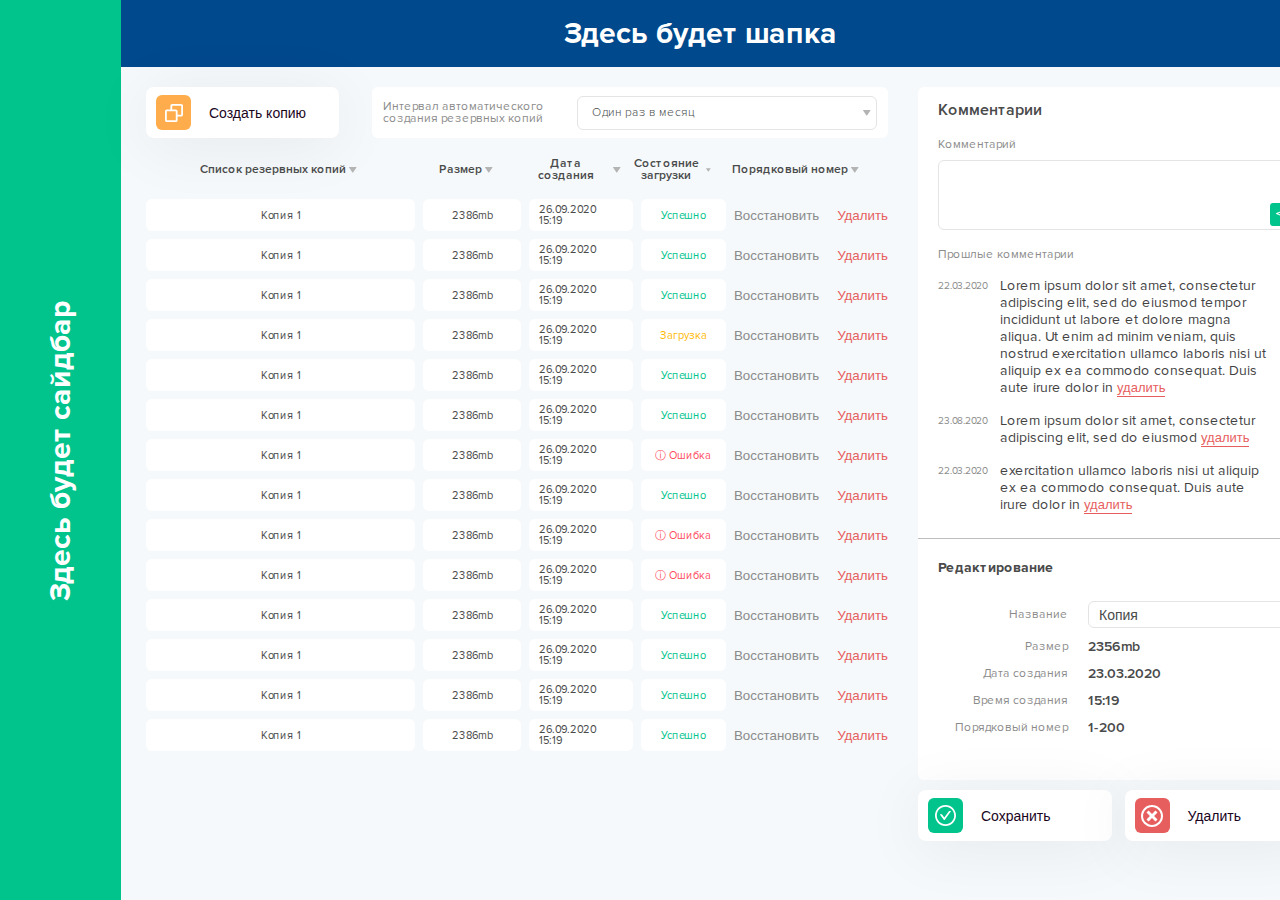
<file: index.html>
<!DOCTYPE html>
<html lang="en">

<head>
    <meta charset="UTF-8">
    <meta http-equiv="X-UA-Compatible" content="IE=edge">
    <meta name="viewport" content="width=device-width, initial-scale=1.0">
    <title>Резервное копирование</title>
    <link rel="stylesheet" href="css/nice-select.css">
    <link rel="stylesheet" href="css/datepicker.css">
    <link rel="stylesheet" href="https://cdn.jsdelivr.net/npm/bootstrap@4.6.0/dist/css/bootstrap.min.css" integrity="sha384-B0vP5xmATw1+K9KRQjQERJvTumQW0nPEzvF6L/Z6nronJ3oUOFUFpCjEUQouq2+l" crossorigin="anonymous">
    <link rel="stylesheet" href="css/jquery.mCustomScrollbar.css">
    <link rel="stylesheet" href="css/style.css">
</head>

<body>
    <div class="wrapper">
        <aside class='removed-sidebar'>
            <span>Здесь будет сайдбар</span>
        </aside>
        <main>
            <header class='removed-header'>Здесь будет шапка</header>
            <div class="content">
                <div class="content__left">
                    <div class="reserve-top">
                        <button class="copy-btn custom-btn">
                            <i>
                                <svg width="18" height="18" viewBox="0 0 18 18" fill="none" xmlns="http://www.w3.org/2000/svg">
                                    <path d="M16.2 0H7.2C6.2073 0 5.4 0.8073 5.4 1.8V5.4H1.8C0.8073 5.4 0 6.2073 0 7.2V16.2C0 17.1927 0.8073 18 1.8 18H10.8C11.7927 18 12.6 17.1927 12.6 16.2V12.6H16.2C17.1927 12.6 18 11.7927 18 10.8V1.8C18 0.8073 17.1927 0 16.2 0ZM1.8 16.2V7.2H10.8L10.8018 16.2H1.8ZM16.2 10.8H12.6V7.2C12.6 6.2073 11.7927 5.4 10.8 5.4H7.2V1.8H16.2V10.8Z" fill="white"></path>
                                </svg>
                            </i>
                            <span>Создать копию</span>
                        </button>
                        <div class="reserve-top__interval">
                            <span>Интервал автоматического <br> создания резервных копий</span>
                            <select class="select">
                                <option value="Один раз в месяц">Один раз в месяц</option>
                                <option value="Два раза в месяц">Два раза в месяц</option>
                            </select>
                        </div>
                    </div>
                    <div class="table">
                        <div class="table__head">
                            <div class="table__head-title">
                                <span>Список резервных копий</span>
                                <svg class="svg-sort" width="8" height="6" viewBox="0 0 8 6" fill="none" xmlns="http://www.w3.org/2000/svg">
                                    <path d="M3.44095 5.46338C3.47535 5.51334 3.52138 5.5542 3.57508 5.58242C3.62878 5.61064 3.68853 5.62539 3.7492 5.62539C3.80986 5.62539 3.86962 5.61064 3.92331 5.58242C3.97701 5.5542 4.02305 5.51334 4.05745 5.46338L7.43245 0.588375C7.47151 0.532147 7.49442 0.466287 7.49869 0.397952C7.50295 0.329618 7.4884 0.261421 7.45663 0.200773C7.42486 0.140124 7.37707 0.0893432 7.31846 0.0539468C7.25985 0.0185505 7.19267 -0.000107379 7.1242 4.6487e-07H0.374198C0.305889 0.000282618 0.23895 0.0191805 0.180578 0.0546616C0.122207 0.0901427 0.0746116 0.140865 0.0429113 0.201373C0.0112111 0.261881 -0.00339494 0.329886 0.000664049 0.398075C0.00472303 0.466263 0.0272934 0.532055 0.065948 0.588375L3.44095 5.46338Z" fill="#B4B4B4"/>
                                </svg>
                            </div>
                            <div class="table__head-title">
                                <span>Размер</span>
                                <svg class="svg-sort" width="8" height="6" viewBox="0 0 8 6" fill="none" xmlns="http://www.w3.org/2000/svg">
                                    <path d="M3.44095 5.46338C3.47535 5.51334 3.52138 5.5542 3.57508 5.58242C3.62878 5.61064 3.68853 5.62539 3.7492 5.62539C3.80986 5.62539 3.86962 5.61064 3.92331 5.58242C3.97701 5.5542 4.02305 5.51334 4.05745 5.46338L7.43245 0.588375C7.47151 0.532147 7.49442 0.466287 7.49869 0.397952C7.50295 0.329618 7.4884 0.261421 7.45663 0.200773C7.42486 0.140124 7.37707 0.0893432 7.31846 0.0539468C7.25985 0.0185505 7.19267 -0.000107379 7.1242 4.6487e-07H0.374198C0.305889 0.000282618 0.23895 0.0191805 0.180578 0.0546616C0.122207 0.0901427 0.0746116 0.140865 0.0429113 0.201373C0.0112111 0.261881 -0.00339494 0.329886 0.000664049 0.398075C0.00472303 0.466263 0.0272934 0.532055 0.065948 0.588375L3.44095 5.46338Z" fill="#B4B4B4"/>
                                </svg>
                            </div>
                            <div class="table__head-title">
                                <span>Дата создания</span>
                                <svg class="svg-sort" width="8" height="6" viewBox="0 0 8 6" fill="none" xmlns="http://www.w3.org/2000/svg">
                                    <path d="M3.44095 5.46338C3.47535 5.51334 3.52138 5.5542 3.57508 5.58242C3.62878 5.61064 3.68853 5.62539 3.7492 5.62539C3.80986 5.62539 3.86962 5.61064 3.92331 5.58242C3.97701 5.5542 4.02305 5.51334 4.05745 5.46338L7.43245 0.588375C7.47151 0.532147 7.49442 0.466287 7.49869 0.397952C7.50295 0.329618 7.4884 0.261421 7.45663 0.200773C7.42486 0.140124 7.37707 0.0893432 7.31846 0.0539468C7.25985 0.0185505 7.19267 -0.000107379 7.1242 4.6487e-07H0.374198C0.305889 0.000282618 0.23895 0.0191805 0.180578 0.0546616C0.122207 0.0901427 0.0746116 0.140865 0.0429113 0.201373C0.0112111 0.261881 -0.00339494 0.329886 0.000664049 0.398075C0.00472303 0.466263 0.0272934 0.532055 0.065948 0.588375L3.44095 5.46338Z" fill="#B4B4B4"/>
                                </svg>
                            </div>
                            <div class="table__head-title">
                                <span>Состояние загрузки</span>
                                <svg class="svg-sort" width="8" height="6" viewBox="0 0 8 6" fill="none" xmlns="http://www.w3.org/2000/svg">
                                    <path d="M3.44095 5.46338C3.47535 5.51334 3.52138 5.5542 3.57508 5.58242C3.62878 5.61064 3.68853 5.62539 3.7492 5.62539C3.80986 5.62539 3.86962 5.61064 3.92331 5.58242C3.97701 5.5542 4.02305 5.51334 4.05745 5.46338L7.43245 0.588375C7.47151 0.532147 7.49442 0.466287 7.49869 0.397952C7.50295 0.329618 7.4884 0.261421 7.45663 0.200773C7.42486 0.140124 7.37707 0.0893432 7.31846 0.0539468C7.25985 0.0185505 7.19267 -0.000107379 7.1242 4.6487e-07H0.374198C0.305889 0.000282618 0.23895 0.0191805 0.180578 0.0546616C0.122207 0.0901427 0.0746116 0.140865 0.0429113 0.201373C0.0112111 0.261881 -0.00339494 0.329886 0.000664049 0.398075C0.00472303 0.466263 0.0272934 0.532055 0.065948 0.588375L3.44095 5.46338Z" fill="#B4B4B4"/>
                                </svg>
                            </div>
                            <div class="table__head-title">
                                <span>Порядковый номер</span>
                                <svg class="svg-sort" width="8" height="6" viewBox="0 0 8 6" fill="none" xmlns="http://www.w3.org/2000/svg">
                                    <path d="M3.44095 5.46338C3.47535 5.51334 3.52138 5.5542 3.57508 5.58242C3.62878 5.61064 3.68853 5.62539 3.7492 5.62539C3.80986 5.62539 3.86962 5.61064 3.92331 5.58242C3.97701 5.5542 4.02305 5.51334 4.05745 5.46338L7.43245 0.588375C7.47151 0.532147 7.49442 0.466287 7.49869 0.397952C7.50295 0.329618 7.4884 0.261421 7.45663 0.200773C7.42486 0.140124 7.37707 0.0893432 7.31846 0.0539468C7.25985 0.0185505 7.19267 -0.000107379 7.1242 4.6487e-07H0.374198C0.305889 0.000282618 0.23895 0.0191805 0.180578 0.0546616C0.122207 0.0901427 0.0746116 0.140865 0.0429113 0.201373C0.0112111 0.261881 -0.00339494 0.329886 0.000664049 0.398075C0.00472303 0.466263 0.0272934 0.532055 0.065948 0.588375L3.44095 5.46338Z" fill="#B4B4B4"/>
                                </svg>
                            </div>
                            <div class="table__head-title"></div>
                            <div class="table__head-title"></div>
                        </div>
                        <div class="table__row">
                            <div>
                                Копия 1
                            </div>
                            <div>2386mb</div>
                            <div>26.09.2020&#160; 15:19</div>
                            <div>
                                <span class="table__success">Успешно</span>
                            </div>
                            <div>
                                <button>Восстановить</button>
                                <button>Удалить</button>
                            </div>
                        </div>
                        <div class="table__row">
                            <div>Копия 1</div>
                            <div>2386mb</div>
                            <div>26.09.2020&#160; 15:19</div>
                            <div>
                                <span class="table__success">Успешно</span>
                            </div>
                            <div>
                                <button>Восстановить</button>
                                <button>Удалить</button>
                            </div>
                        </div>
                        <div class="table__row">
                            <div>Копия 1</div>
                            <div>2386mb</div>
                            <div>26.09.2020&#160; 15:19</div>
                            <div>
                                <span class="table__success">Успешно</span>
                            </div>
                            <div>
                                <button>Восстановить</button>
                                <button>Удалить</button>
                            </div>
                        </div>
                        <div class="table__row">
                            <div>Копия 1</div>
                            <div>2386mb</div>
                            <div>26.09.2020&#160; 15:19</div>
                            <div>
                                <span class="table__warning">Загрузка</span>
                            </div>
                            <div>
                                <button>Восстановить</button>
                                <button>Удалить</button>
                            </div>
                        </div>
                        <div class="table__row">
                            <div>Копия 1</div>
                            <div>2386mb</div>
                            <div>26.09.2020&#160; 15:19</div>
                            <div>
                                <span class="table__success">Успешно</span>
                            </div>
                            <div>
                                <button>Восстановить</button>
                                <button>Удалить</button>
                            </div>
                        </div>

                        <div class="table__row">
                            <div>Копия 1</div>
                            <div>2386mb</div>
                            <div>26.09.2020&#160; 15:19</div>
                            <div>
                                <span class="table__success">Успешно</span>
                            </div>
                            <div>
                                <button>Восстановить</button>
                                <button>Удалить</button>
                            </div>
                        </div>
                        <div class="table__row">
                            <div>Копия 1</div>
                            <div>2386mb</div>
                            <div>26.09.2020&#160; 15:19</div>
                            <div>
                                <span class="table__danger">ⓘ Ошибка</span>
                            </div>
                            <div>
                                <button>Восстановить</button>
                                <button>Удалить</button>
                            </div>
                        </div>
                        <div class="table__row">
                            <div>Копия 1</div>
                            <div>2386mb</div>
                            <div>26.09.2020&#160; 15:19</div>
                            <div>
                                <span class="table__success">Успешно</span>
                            </div>
                            <div>
                                <button>Восстановить</button>
                                <button>Удалить</button>
                            </div>
                        </div>
                        <div class="table__row">
                            <div>Копия 1</div>
                            <div>2386mb</div>
                            <div>26.09.2020&#160; 15:19</div>
                            <div>
                                <span class="table__danger">ⓘ Ошибка</span>
                            </div>
                            <div>
                                <button>Восстановить</button>
                                <button>Удалить</button>
                            </div>
                        </div>
                        <div class="table__row">
                            <div>Копия 1</div>
                            <div>2386mb</div>
                            <div>26.09.2020&#160; 15:19</div>
                            <div>
                                <span class="table__danger">ⓘ Ошибка</span>
                            </div>
                            <div>
                                <button>Восстановить</button>
                                <button>Удалить</button>
                            </div>
                        </div>
                        <div class="table__row">
                            <div>Копия 1</div>
                            <div>2386mb</div>
                            <div>26.09.2020&#160; 15:19</div>
                            <div>
                                <span class="table__success">Успешно</span>
                            </div>
                            <div>
                                <button>Восстановить</button>
                                <button>Удалить</button>
                            </div>
                        </div>
                        <div class="table__row">
                            <div>Копия 1</div>
                            <div>2386mb</div>
                            <div>26.09.2020&#160; 15:19</div>
                            <div>
                                <span class="table__success">Успешно</span>
                            </div>
                            <div>
                                <button>Восстановить</button>
                                <button>Удалить</button>
                            </div>
                        </div>
                        <div class="table__row">
                            <div>Копия 1</div>
                            <div>2386mb</div>
                            <div>26.09.2020&#160; 15:19</div>
                            <div>
                                <span class="table__success">Успешно</span>
                            </div>
                            <div>
                                <button>Восстановить</button>
                                <button>Удалить</button>
                            </div>
                        </div>
                        <div class="table__row">
                            <div>Копия 1</div>
                            <div>2386mb</div>
                            <div>26.09.2020&#160; 15:19</div>
                            <div>
                                <span class="table__success">Успешно</span>
                            </div>
                            <div>
                                <button>Восстановить</button>
                                <button>Удалить</button>
                            </div>
                        </div>
                    </div>
                </div>
                <div class="content__right">
                    <div class="content__right-inner">
                        <p class="content__right-title">Комментарии</p>
                        <div class="content__textarea">
                            <label for="">Комментарий</label>
                            <textarea></textarea>
                            <button class="green-btn">
                                <svg width="12" height="12" viewBox="0 0 12 12" fill="none" xmlns="http://www.w3.org/2000/svg">
                                    <path d="M11.8477 0.145617C11.7802 0.0784538 11.6949 0.0319524 11.6019 0.0115805C11.5089 -0.00879147 11.4121 -0.00218705 11.3227 0.0306172L0.322676 4.03062C0.22781 4.0666 0.146136 4.13059 0.0885017 4.21409C0.0308672 4.2976 0 4.39666 0 4.49812C0 4.59958 0.0308672 4.69864 0.0885017 4.78214C0.146136 4.86564 0.22781 4.92963 0.322676 4.96562L5.12268 6.88562L7.04268 11.6856C7.07875 11.7763 7.14058 11.8545 7.22055 11.9104C7.30051 11.9664 7.39511 11.9978 7.49268 12.0006C7.59372 11.9985 7.69176 11.9659 7.77388 11.907C7.856 11.8481 7.91834 11.7657 7.95268 11.6706L11.9527 0.670617C11.9867 0.582156 11.995 0.485832 11.9764 0.392879C11.9578 0.299926 11.9131 0.214172 11.8477 0.145617ZM7.49268 10.1006L6.09768 6.60062L8.49268 4.20562L7.78768 3.50062L5.37268 5.91562L1.89268 4.50062L10.6577 1.33562L7.49268 10.1006Z" fill="white"/>
                                </svg>
                            </button>
                        </div>
                        <div class="comments">
                            <p class="comments__title">Прошлые комментарии</p>
                            <div class="comments__items" data-mcs-theme="3d-dark">
                                <div class="comments__item">
                                    <div class="comments__item-date">22.03.2020</div>
                                    <div class="comments__item-text">
                                        Lorem ipsum dolor sit amet, consectetur adipiscing elit, sed do eiusmod tempor incididunt ut labore et dolore magna aliqua. Ut enim ad minim veniam, quis nostrud exercitation ullamco laboris nisi ut aliquip ex ea commodo consequat. Duis aute irure dolor
                                        in
                                        <button>удалить</button>
                                    </div>
                                </div>
                                <div class="comments__item">
                                    <div class="comments__item-date">23.08.2020</div>
                                    <div class="comments__item-text">
                                        Lorem ipsum dolor sit amet, consectetur adipiscing elit, sed do eiusmod
                                        <button>удалить</button>
                                    </div>
                                </div>
                                <div class="comments__item">
                                    <div class="comments__item-date">22.03.2020</div>
                                    <div class="comments__item-text">
                                        exercitation ullamco laboris nisi ut aliquip ex ea commodo consequat. Duis aute irure dolor in
                                        <button>удалить</button>
                                    </div>
                                </div>
                                <div class="comments__item">
                                    <div class="comments__item-date">22.03.2020</div>
                                    <div class="comments__item-text">
                                        exercitation ullamco laboris nisi ut aliquip ex ea commodo consequat. Duis aute irure dolor in
                                        <button>удалить</button>
                                    </div>
                                </div>
                                <div class="comments__item">
                                    <div class="comments__item-date">22.03.2020</div>
                                    <div class="comments__item-text">
                                        exercitation ullamco laboris nisi ut aliquip ex ea commodo consequat. Duis aute irure dolor in
                                        <button>удалить</button>
                                    </div>
                                </div>
                            </div>

                        </div>
                        <div class="edit">
                            <p class="edit__title">Редактирование </p>
                            <div class="edit__item">
                                <span>Название</span>
                                <input type="text" value="Копия">
                            </div>
                            <div class="edit__item">
                                <span>Размер</span>
                                <strong>2356mb</strong>
                            </div>
                            <div class="edit__item">
                                <span>Дата создания</span>
                                <strong>23.03.2020</strong>
                            </div>
                            <div class="edit__item">
                                <span>Время создания</span>
                                <strong>15:19</strong>
                            </div>
                            <div class="edit__item">
                                <span>Порядковый номер</span>
                                <strong>1-200</strong>
                            </div>
                        </div>
                    </div>
                    <div class="content__right-nav">
                        <button class="save-btn custom-btn">
                            <i>
                                <svg width="21" height="21" viewBox="0 0 21 21" fill="none" xmlns="http://www.w3.org/2000/svg">
                                    <path d="M15.7751 6H14.4522C14.1645 6 13.8909 6.13869 13.7217 6.37644L9.28767 12.5467L7.2794 9.75024C7.11017 9.51532 6.83939 9.37381 6.54887 9.37381H5.22601C5.04267 9.37381 4.93548 9.58325 5.04267 9.73326L8.55714 14.6241C8.64016 14.7404 8.74961 14.8352 8.87641 14.9005C9.00321 14.9659 9.14371 15 9.28626 15C9.42882 15 9.56932 14.9659 9.69612 14.9005C9.82292 14.8352 9.93237 14.7404 10.0154 14.6241L15.9556 6.35946C16.0656 6.20945 15.9584 6 15.7751 6Z" fill="white"></path>
                                    <path d="M10.5 0C4.70156 0 0 4.70156 0 10.5C0 16.2984 4.70156 21 10.5 21C16.2984 21 21 16.2984 21 10.5C21 4.70156 16.2984 0 10.5 0ZM10.5 19.2188C5.68594 19.2188 1.78125 15.3141 1.78125 10.5C1.78125 5.68594 5.68594 1.78125 10.5 1.78125C15.3141 1.78125 19.2188 5.68594 19.2188 10.5C19.2188 15.3141 15.3141 19.2188 10.5 19.2188Z" fill="white"></path>
                                </svg>
                            </i>
                            <span>Сохранить</span>
                        </button>
                        <button class="delete-btn custom-btn">
                            <i>
                                <svg width="22" height="22" viewBox="0 0 22 22" fill="none" xmlns="http://www.w3.org/2000/svg">
                                    <path d="M11 0C8.08262 0 5.28473 1.15893 3.22183 3.22183C1.15893 5.28473 0 8.08262 0 11C0 13.9174 1.15893 16.7153 3.22183 18.7782C5.28473 20.8411 8.08262 22 11 22C13.9174 22 16.7153 20.8411 18.7782 18.7782C20.8411 16.7153 22 13.9174 22 11C22 8.08262 20.8411 5.28473 18.7782 3.22183C16.7153 1.15893 13.9174 0 11 0V0ZM11 19.9375C8.62963 19.9375 6.35634 18.9959 4.68023 17.3198C3.00413 15.6437 2.0625 13.3704 2.0625 11C2.0625 8.62963 3.00413 6.35634 4.68023 4.68023C6.35634 3.00413 8.62963 2.0625 11 2.0625C13.3704 2.0625 15.6437 3.00413 17.3198 4.68023C18.9959 6.35634 19.9375 8.62963 19.9375 11C19.9375 13.3704 18.9959 15.6437 17.3198 17.3198C15.6437 18.9959 13.3704 19.9375 11 19.9375Z" fill="#FFFFFF"></path>
                                    <path d="M14.4375 5.5L11 8.9375L7.5625 5.5L5.5 7.5625L8.9375 11L5.5 14.4375L7.5625 16.5L11 13.0625L14.4375 16.5L16.5 14.4375L13.0625 11L16.5 7.5625L14.4375 5.5Z" fill="#FFFFFF"></path>
                                </svg>
                            </i>
                            <span>Удалить</span>
                        </button>
                    </div>
                </div>
            </div>
        </main>
    </div>

    <script src="js/jquery-1.11.3.min.js"></script>
    <script src="js/bootstrap.min.js"></script>
    <script src="js/jquery.mCustomScrollbar.concat.min.js"></script>
    <script src="js/jquery.nice-select.min.js"></script>
    <script src="js/datapicker.js"></script>
    <script src="js/chart.min.js"></script>

    <script src="js/index.js"></script>
</body>

</html>
</file>
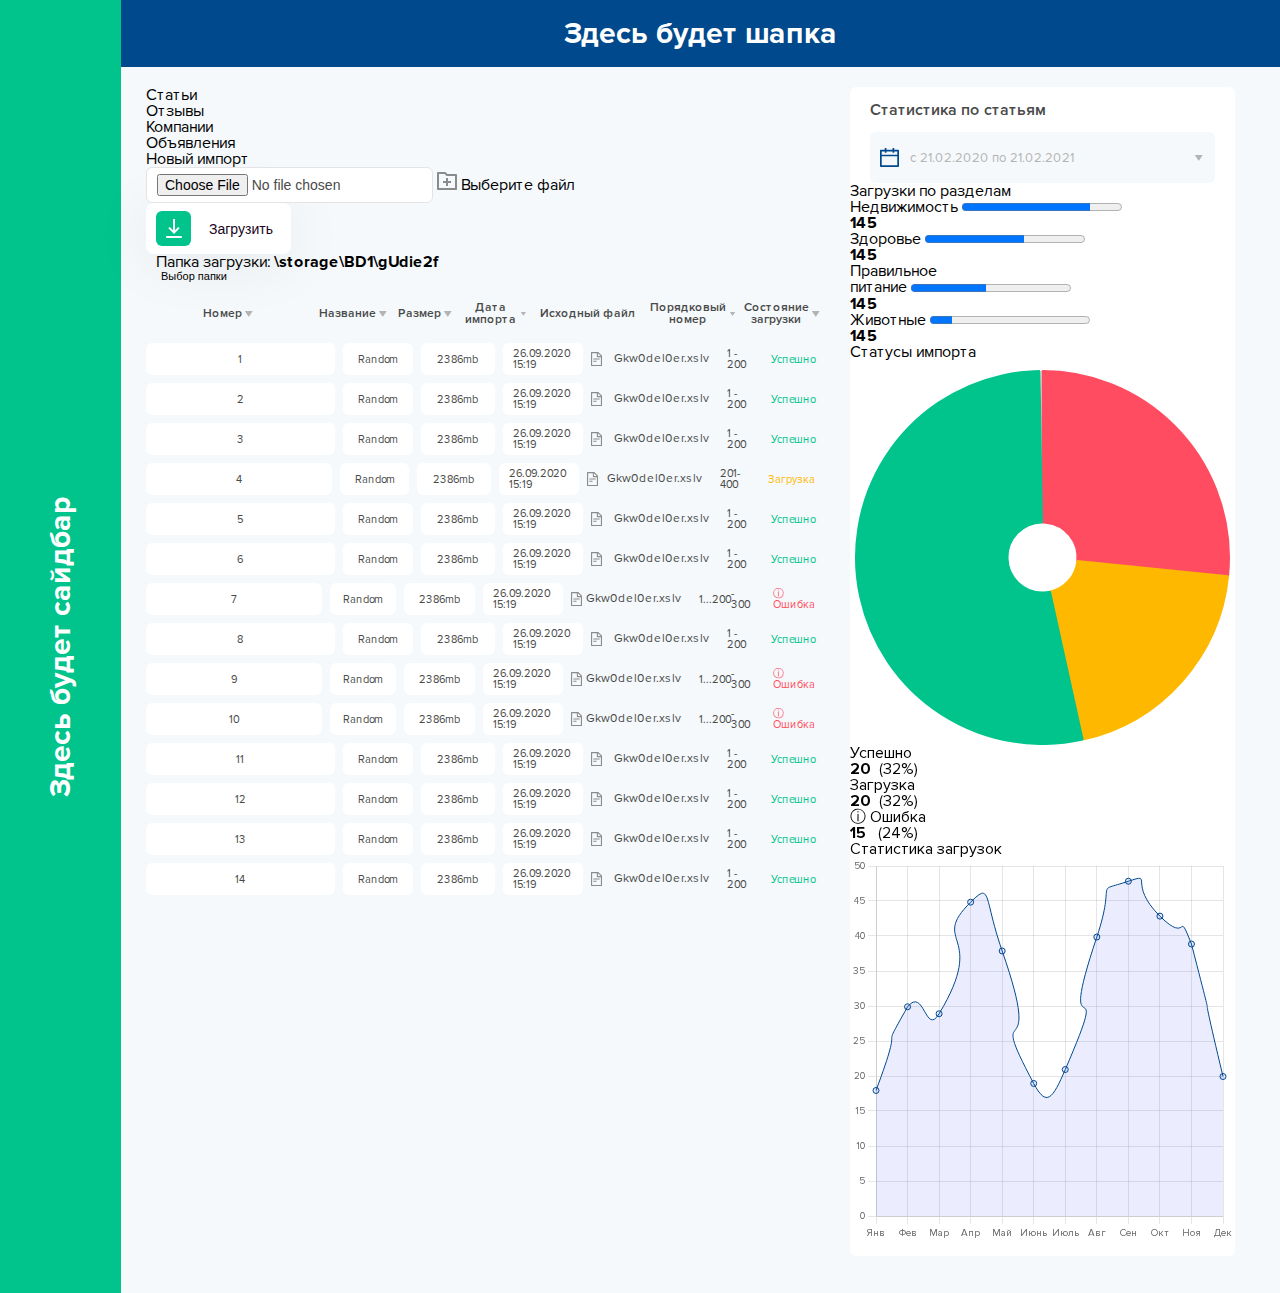
<file: index2.html>
<!DOCTYPE html>
<html lang="en">

<head>
    <meta charset="UTF-8">
    <meta http-equiv="X-UA-Compatible" content="IE=edge">
    <meta name="viewport" content="width=device-width, initial-scale=1.0">
    <title>Импорт в БД</title>
    <link rel="stylesheet" href="css/nice-select.css">
    <link rel="stylesheet" href="css/datepicker.css">
    <link rel="stylesheet" href="https://cdn.jsdelivr.net/npm/bootstrap@4.6.0/dist/css/bootstrap.min.css" integrity="sha384-B0vP5xmATw1+K9KRQjQERJvTumQW0nPEzvF6L/Z6nronJ3oUOFUFpCjEUQouq2+l" crossorigin="anonymous">
    <link rel="stylesheet" href="css/style.css">
    <link rel="stylesheet" href="css/jqplot.css">
</head>

<body>
    <div class="wrapper">
        <aside class='removed-sidebar'>
            <span>Здесь будет сайдбар</span>
        </aside>
        <main>
            <header class='removed-header'>Здесь будет шапка</header>
            <div class="content">
                <div class="content__left">
                    <div class="content-tabs tabs">
                        <div class="tab tab--active">Статьи</div>
                        <div class="tab">Отзывы</div>
                        <div class="tab">Компании</div>
                        <div class="tab">Объявления</div>
                    </div>
                    <div class="content-import">
                        <div class="content-import__new">
                            <div class="content-import__new-title">Новый импорт</div>
                            <div class="content-import__new-input">
                                <input type="file" name="import-file" id="import-file">
                                <label for="import-file">
                                    <svg width="20" height="18" viewBox="0 0 20 18" fill="none" xmlns="http://www.w3.org/2000/svg">
                                        <path d="M10.414 2H19C19.2652 2 19.5196 2.10536 19.7071 2.29289C19.8946 2.48043 20 2.73478 20 3V17C20 17.2652 19.8946 17.5196 19.7071 17.7071C19.5196 17.8946 19.2652 18 19 18H1C0.734784 18 0.48043 17.8946 0.292893 17.7071C0.105357 17.5196 0 17.2652 0 17V1C0 0.734784 0.105357 0.48043 0.292893 0.292893C0.48043 0.105357 0.734784 0 1 0H8.414L10.414 2ZM2 2V16H18V4H9.586L7.586 2H2ZM9 9V6H11V9H14V11H11V14H9V11H6V9H9Z" fill="#8B8B8B"/>
                                    </svg>
                                    <span>Выберите файл</span>
                                </label>
                            </div>
                            <button class="add-btn custom-btn">
                                <i>
                                    <svg width="16" height="19" viewBox="0 0 16 19" fill="none" xmlns="http://www.w3.org/2000/svg">
                                        <path fill-rule="evenodd" clip-rule="evenodd" d="M1 17H15C15.2652 17 15.5196 17.1054 15.7071 17.2929C15.8946 17.4804 16 17.7348 16 18C16 18.2652 15.8946 18.5196 15.7071 18.7071C15.5196 18.8946 15.2652 19 15 19H1C0.734784 19 0.48043 18.8946 0.292893 18.7071C0.105357 18.5196 0 18.2652 0 18C0 17.7348 0.105357 17.4804 0.292893 17.2929C0.48043 17.1054 0.734784 17 1 17ZM9 11.175L12.243 7.933L13.657 9.347L8 15.004L2.343 9.347L3.757 7.933L7 11.175V0H9V11.175Z" fill="white"/>
                                    </svg>
                                        
                                </i>
                                <span>Загрузить</span>
                            </button>
                        </div>
                        <div class="content-import__folder">
                            <p>
                                <span>Папка загрузки:</span>
                                <strong>\storage\BD1\gUdie2f</strong>
                            </p>
                            <button>Выбор папки</button>
                        </div>
                    </div>
                    <div class="table">
                        <div class="table__head">
                            <div class="table__head-title">
                                <span>Номер</span>
                                <svg class="svg-sort" width="8" height="6" viewBox="0 0 8 6" fill="none" xmlns="http://www.w3.org/2000/svg">
                                    <path d="M3.44095 5.46338C3.47535 5.51334 3.52138 5.5542 3.57508 5.58242C3.62878 5.61064 3.68853 5.62539 3.7492 5.62539C3.80986 5.62539 3.86962 5.61064 3.92331 5.58242C3.97701 5.5542 4.02305 5.51334 4.05745 5.46338L7.43245 0.588375C7.47151 0.532147 7.49442 0.466287 7.49869 0.397952C7.50295 0.329618 7.4884 0.261421 7.45663 0.200773C7.42486 0.140124 7.37707 0.0893432 7.31846 0.0539468C7.25985 0.0185505 7.19267 -0.000107379 7.1242 4.6487e-07H0.374198C0.305889 0.000282618 0.23895 0.0191805 0.180578 0.0546616C0.122207 0.0901427 0.0746116 0.140865 0.0429113 0.201373C0.0112111 0.261881 -0.00339494 0.329886 0.000664049 0.398075C0.00472303 0.466263 0.0272934 0.532055 0.065948 0.588375L3.44095 5.46338Z" fill="#B4B4B4"/>
                                </svg>
                            </div>
                            <div class="table__head-title">
                                <span>Название</span>
                                <svg class="svg-sort" width="8" height="6" viewBox="0 0 8 6" fill="none" xmlns="http://www.w3.org/2000/svg">
                                    <path d="M3.44095 5.46338C3.47535 5.51334 3.52138 5.5542 3.57508 5.58242C3.62878 5.61064 3.68853 5.62539 3.7492 5.62539C3.80986 5.62539 3.86962 5.61064 3.92331 5.58242C3.97701 5.5542 4.02305 5.51334 4.05745 5.46338L7.43245 0.588375C7.47151 0.532147 7.49442 0.466287 7.49869 0.397952C7.50295 0.329618 7.4884 0.261421 7.45663 0.200773C7.42486 0.140124 7.37707 0.0893432 7.31846 0.0539468C7.25985 0.0185505 7.19267 -0.000107379 7.1242 4.6487e-07H0.374198C0.305889 0.000282618 0.23895 0.0191805 0.180578 0.0546616C0.122207 0.0901427 0.0746116 0.140865 0.0429113 0.201373C0.0112111 0.261881 -0.00339494 0.329886 0.000664049 0.398075C0.00472303 0.466263 0.0272934 0.532055 0.065948 0.588375L3.44095 5.46338Z" fill="#B4B4B4"/>
                                </svg>
                            </div>
                            <div class="table__head-title">
                                <span>Размер</span>
                                <svg class="svg-sort" width="8" height="6" viewBox="0 0 8 6" fill="none" xmlns="http://www.w3.org/2000/svg">
                                    <path d="M3.44095 5.46338C3.47535 5.51334 3.52138 5.5542 3.57508 5.58242C3.62878 5.61064 3.68853 5.62539 3.7492 5.62539C3.80986 5.62539 3.86962 5.61064 3.92331 5.58242C3.97701 5.5542 4.02305 5.51334 4.05745 5.46338L7.43245 0.588375C7.47151 0.532147 7.49442 0.466287 7.49869 0.397952C7.50295 0.329618 7.4884 0.261421 7.45663 0.200773C7.42486 0.140124 7.37707 0.0893432 7.31846 0.0539468C7.25985 0.0185505 7.19267 -0.000107379 7.1242 4.6487e-07H0.374198C0.305889 0.000282618 0.23895 0.0191805 0.180578 0.0546616C0.122207 0.0901427 0.0746116 0.140865 0.0429113 0.201373C0.0112111 0.261881 -0.00339494 0.329886 0.000664049 0.398075C0.00472303 0.466263 0.0272934 0.532055 0.065948 0.588375L3.44095 5.46338Z" fill="#B4B4B4"/>
                                </svg>
                            </div>
                            <div class="table__head-title">
                                <span>Дата импорта</span>
                                <svg class="svg-sort" width="8" height="6" viewBox="0 0 8 6" fill="none" xmlns="http://www.w3.org/2000/svg">
                                    <path d="M3.44095 5.46338C3.47535 5.51334 3.52138 5.5542 3.57508 5.58242C3.62878 5.61064 3.68853 5.62539 3.7492 5.62539C3.80986 5.62539 3.86962 5.61064 3.92331 5.58242C3.97701 5.5542 4.02305 5.51334 4.05745 5.46338L7.43245 0.588375C7.47151 0.532147 7.49442 0.466287 7.49869 0.397952C7.50295 0.329618 7.4884 0.261421 7.45663 0.200773C7.42486 0.140124 7.37707 0.0893432 7.31846 0.0539468C7.25985 0.0185505 7.19267 -0.000107379 7.1242 4.6487e-07H0.374198C0.305889 0.000282618 0.23895 0.0191805 0.180578 0.0546616C0.122207 0.0901427 0.0746116 0.140865 0.0429113 0.201373C0.0112111 0.261881 -0.00339494 0.329886 0.000664049 0.398075C0.00472303 0.466263 0.0272934 0.532055 0.065948 0.588375L3.44095 5.46338Z" fill="#B4B4B4"/>
                                </svg>
                            </div>
                            <div class="table__head-title">
                                <span>Исходный файл</span>
                            </div>
                            <div class="table__head-title">
                                <span>Порядковый номер</span>
                                <svg class="svg-sort" width="8" height="6" viewBox="0 0 8 6" fill="none" xmlns="http://www.w3.org/2000/svg">
                                    <path d="M3.44095 5.46338C3.47535 5.51334 3.52138 5.5542 3.57508 5.58242C3.62878 5.61064 3.68853 5.62539 3.7492 5.62539C3.80986 5.62539 3.86962 5.61064 3.92331 5.58242C3.97701 5.5542 4.02305 5.51334 4.05745 5.46338L7.43245 0.588375C7.47151 0.532147 7.49442 0.466287 7.49869 0.397952C7.50295 0.329618 7.4884 0.261421 7.45663 0.200773C7.42486 0.140124 7.37707 0.0893432 7.31846 0.0539468C7.25985 0.0185505 7.19267 -0.000107379 7.1242 4.6487e-07H0.374198C0.305889 0.000282618 0.23895 0.0191805 0.180578 0.0546616C0.122207 0.0901427 0.0746116 0.140865 0.0429113 0.201373C0.0112111 0.261881 -0.00339494 0.329886 0.000664049 0.398075C0.00472303 0.466263 0.0272934 0.532055 0.065948 0.588375L3.44095 5.46338Z" fill="#B4B4B4"/>
                                </svg>
                            </div>
                            <div class="table__head-title">
                                <span>Состояние<br>
                                    загрузки  </span>
                                <svg class="svg-sort" width="8" height="6" viewBox="0 0 8 6" fill="none" xmlns="http://www.w3.org/2000/svg">
                                    <path d="M3.44095 5.46338C3.47535 5.51334 3.52138 5.5542 3.57508 5.58242C3.62878 5.61064 3.68853 5.62539 3.7492 5.62539C3.80986 5.62539 3.86962 5.61064 3.92331 5.58242C3.97701 5.5542 4.02305 5.51334 4.05745 5.46338L7.43245 0.588375C7.47151 0.532147 7.49442 0.466287 7.49869 0.397952C7.50295 0.329618 7.4884 0.261421 7.45663 0.200773C7.42486 0.140124 7.37707 0.0893432 7.31846 0.0539468C7.25985 0.0185505 7.19267 -0.000107379 7.1242 4.6487e-07H0.374198C0.305889 0.000282618 0.23895 0.0191805 0.180578 0.0546616C0.122207 0.0901427 0.0746116 0.140865 0.0429113 0.201373C0.0112111 0.261881 -0.00339494 0.329886 0.000664049 0.398075C0.00472303 0.466263 0.0272934 0.532055 0.065948 0.588375L3.44095 5.46338Z" fill="#B4B4B4"/>
                                </svg>
                            </div>
                        </div>
                        <div class="table__row">
                            <div>
                                1
                            </div>
                            <div>Random</div>
                            <div>2386mb</div>
                            <div>26.09.2020&#160; 15:19</div>
                            <div>
                                <svg width="12" height="15" viewBox="0 0 12 15" fill="none" xmlns="http://www.w3.org/2000/svg">
                                    <path d="M10.872 3.51547L7.50363 0.14713C7.40972 0.0532173 7.28293 0 7.14989 0H0.500868C0.223825 0 0 0.223825 0 0.500868V13.5234C0 13.8005 0.223825 14.0243 0.500868 14.0243H10.5182C10.7953 14.0243 11.0191 13.8005 11.0191 13.5234V3.87077C11.0191 3.73773 10.9659 3.60938 10.872 3.51547ZM9.86397 4.10086H6.91824V1.15513L9.86397 4.10086ZM9.89214 12.8974H1.12695V1.12695H5.8539V4.50781C5.8539 4.68216 5.92316 4.84937 6.04644 4.97266C6.16972 5.09594 6.33693 5.1652 6.51128 5.1652H9.89214V12.8974ZM5.38433 8.67128H2.50434C2.43547 8.67128 2.37912 8.72762 2.37912 8.79649V9.5478C2.37912 9.61667 2.43547 9.67301 2.50434 9.67301H5.38433C5.4532 9.67301 5.50955 9.61667 5.50955 9.5478V8.79649C5.50955 8.72762 5.4532 8.67128 5.38433 8.67128ZM2.37912 6.66781V7.41911C2.37912 7.48798 2.43547 7.54432 2.50434 7.54432H8.51476C8.58363 7.54432 8.63997 7.48798 8.63997 7.41911V6.66781C8.63997 6.59894 8.58363 6.54259 8.51476 6.54259H2.50434C2.43547 6.54259 2.37912 6.59894 2.37912 6.66781Z" fill="#8B8B8B"/>
                                </svg> &#160;
                                <span>Gkw0del0er.xslv</span>
                            </div>
                            <div>1 - 200</div>
                            <div>
                                <span class="table__success">Успешно</span>
                            </div>
                        </div>
                        <div class="table__row">
                            <div>
                                2
                            </div>
                            <div>Random</div>
                            <div>2386mb</div>
                            <div>26.09.2020&#160; 15:19</div>
                            <div>
                                <svg width="12" height="15" viewBox="0 0 12 15" fill="none" xmlns="http://www.w3.org/2000/svg">
                                    <path d="M10.872 3.51547L7.50363 0.14713C7.40972 0.0532173 7.28293 0 7.14989 0H0.500868C0.223825 0 0 0.223825 0 0.500868V13.5234C0 13.8005 0.223825 14.0243 0.500868 14.0243H10.5182C10.7953 14.0243 11.0191 13.8005 11.0191 13.5234V3.87077C11.0191 3.73773 10.9659 3.60938 10.872 3.51547ZM9.86397 4.10086H6.91824V1.15513L9.86397 4.10086ZM9.89214 12.8974H1.12695V1.12695H5.8539V4.50781C5.8539 4.68216 5.92316 4.84937 6.04644 4.97266C6.16972 5.09594 6.33693 5.1652 6.51128 5.1652H9.89214V12.8974ZM5.38433 8.67128H2.50434C2.43547 8.67128 2.37912 8.72762 2.37912 8.79649V9.5478C2.37912 9.61667 2.43547 9.67301 2.50434 9.67301H5.38433C5.4532 9.67301 5.50955 9.61667 5.50955 9.5478V8.79649C5.50955 8.72762 5.4532 8.67128 5.38433 8.67128ZM2.37912 6.66781V7.41911C2.37912 7.48798 2.43547 7.54432 2.50434 7.54432H8.51476C8.58363 7.54432 8.63997 7.48798 8.63997 7.41911V6.66781C8.63997 6.59894 8.58363 6.54259 8.51476 6.54259H2.50434C2.43547 6.54259 2.37912 6.59894 2.37912 6.66781Z" fill="#8B8B8B"/>
                                </svg> &#160;
                                <span>Gkw0del0er.xslv</span>
                            </div>
                            <div>1 - 200</div>
                            <div>
                                <span class="table__success">Успешно</span>
                            </div>
                        </div>
                        <div class="table__row">
                            <div>3</div>
                            <div>Random</div>
                            <div>2386mb</div>
                            <div>26.09.2020&#160; 15:19</div>
                            <div>
                                <svg width="12" height="15" viewBox="0 0 12 15" fill="none" xmlns="http://www.w3.org/2000/svg">
                                    <path d="M10.872 3.51547L7.50363 0.14713C7.40972 0.0532173 7.28293 0 7.14989 0H0.500868C0.223825 0 0 0.223825 0 0.500868V13.5234C0 13.8005 0.223825 14.0243 0.500868 14.0243H10.5182C10.7953 14.0243 11.0191 13.8005 11.0191 13.5234V3.87077C11.0191 3.73773 10.9659 3.60938 10.872 3.51547ZM9.86397 4.10086H6.91824V1.15513L9.86397 4.10086ZM9.89214 12.8974H1.12695V1.12695H5.8539V4.50781C5.8539 4.68216 5.92316 4.84937 6.04644 4.97266C6.16972 5.09594 6.33693 5.1652 6.51128 5.1652H9.89214V12.8974ZM5.38433 8.67128H2.50434C2.43547 8.67128 2.37912 8.72762 2.37912 8.79649V9.5478C2.37912 9.61667 2.43547 9.67301 2.50434 9.67301H5.38433C5.4532 9.67301 5.50955 9.61667 5.50955 9.5478V8.79649C5.50955 8.72762 5.4532 8.67128 5.38433 8.67128ZM2.37912 6.66781V7.41911C2.37912 7.48798 2.43547 7.54432 2.50434 7.54432H8.51476C8.58363 7.54432 8.63997 7.48798 8.63997 7.41911V6.66781C8.63997 6.59894 8.58363 6.54259 8.51476 6.54259H2.50434C2.43547 6.54259 2.37912 6.59894 2.37912 6.66781Z" fill="#8B8B8B"/>
                                </svg> &#160;
                                <span>Gkw0del0er.xslv</span>
                            </div>
                            <div>1 - 200</div>
                            <div>
                                <span class="table__success">Успешно</span>
                            </div>
                        </div>
                        <div class="table__row">
                            <div>4</div>
                            <div>Random</div>
                            <div>2386mb</div>
                            <div>26.09.2020&#160; 15:19</div>
                            <div>
                                <svg width="12" height="15" viewBox="0 0 12 15" fill="none" xmlns="http://www.w3.org/2000/svg">
                                    <path d="M10.872 3.51547L7.50363 0.14713C7.40972 0.0532173 7.28293 0 7.14989 0H0.500868C0.223825 0 0 0.223825 0 0.500868V13.5234C0 13.8005 0.223825 14.0243 0.500868 14.0243H10.5182C10.7953 14.0243 11.0191 13.8005 11.0191 13.5234V3.87077C11.0191 3.73773 10.9659 3.60938 10.872 3.51547ZM9.86397 4.10086H6.91824V1.15513L9.86397 4.10086ZM9.89214 12.8974H1.12695V1.12695H5.8539V4.50781C5.8539 4.68216 5.92316 4.84937 6.04644 4.97266C6.16972 5.09594 6.33693 5.1652 6.51128 5.1652H9.89214V12.8974ZM5.38433 8.67128H2.50434C2.43547 8.67128 2.37912 8.72762 2.37912 8.79649V9.5478C2.37912 9.61667 2.43547 9.67301 2.50434 9.67301H5.38433C5.4532 9.67301 5.50955 9.61667 5.50955 9.5478V8.79649C5.50955 8.72762 5.4532 8.67128 5.38433 8.67128ZM2.37912 6.66781V7.41911C2.37912 7.48798 2.43547 7.54432 2.50434 7.54432H8.51476C8.58363 7.54432 8.63997 7.48798 8.63997 7.41911V6.66781C8.63997 6.59894 8.58363 6.54259 8.51476 6.54259H2.50434C2.43547 6.54259 2.37912 6.59894 2.37912 6.66781Z" fill="#8B8B8B"/>
                                </svg> &#160;
                                <span>Gkw0del0er.xslv</span>
                            </div>
                            <div>201-400</div>
                            <div>
                                <span class="table__warning">Загрузка</span>
                            </div>
                        </div>
                        <div class="table__row">
                            <div>5</div>
                            <div>Random</div>
                            <div>2386mb</div>
                            <div>26.09.2020&#160; 15:19</div>
                            <div>
                                <svg width="12" height="15" viewBox="0 0 12 15" fill="none" xmlns="http://www.w3.org/2000/svg">
                                    <path d="M10.872 3.51547L7.50363 0.14713C7.40972 0.0532173 7.28293 0 7.14989 0H0.500868C0.223825 0 0 0.223825 0 0.500868V13.5234C0 13.8005 0.223825 14.0243 0.500868 14.0243H10.5182C10.7953 14.0243 11.0191 13.8005 11.0191 13.5234V3.87077C11.0191 3.73773 10.9659 3.60938 10.872 3.51547ZM9.86397 4.10086H6.91824V1.15513L9.86397 4.10086ZM9.89214 12.8974H1.12695V1.12695H5.8539V4.50781C5.8539 4.68216 5.92316 4.84937 6.04644 4.97266C6.16972 5.09594 6.33693 5.1652 6.51128 5.1652H9.89214V12.8974ZM5.38433 8.67128H2.50434C2.43547 8.67128 2.37912 8.72762 2.37912 8.79649V9.5478C2.37912 9.61667 2.43547 9.67301 2.50434 9.67301H5.38433C5.4532 9.67301 5.50955 9.61667 5.50955 9.5478V8.79649C5.50955 8.72762 5.4532 8.67128 5.38433 8.67128ZM2.37912 6.66781V7.41911C2.37912 7.48798 2.43547 7.54432 2.50434 7.54432H8.51476C8.58363 7.54432 8.63997 7.48798 8.63997 7.41911V6.66781C8.63997 6.59894 8.58363 6.54259 8.51476 6.54259H2.50434C2.43547 6.54259 2.37912 6.59894 2.37912 6.66781Z" fill="#8B8B8B"/>
                                </svg> &#160;
                                <span>Gkw0del0er.xslv</span>
                            </div>
                            <div>1 - 200</div>
                            <div>
                                <span class="table__success">Успешно</span>
                            </div>
                        </div>
                        <div class="table__row">
                            <div>6</div>
                            <div>Random</div>
                            <div>2386mb</div>
                            <div>26.09.2020&#160; 15:19</div>
                            <div>
                                <svg width="12" height="15" viewBox="0 0 12 15" fill="none" xmlns="http://www.w3.org/2000/svg">
                                    <path d="M10.872 3.51547L7.50363 0.14713C7.40972 0.0532173 7.28293 0 7.14989 0H0.500868C0.223825 0 0 0.223825 0 0.500868V13.5234C0 13.8005 0.223825 14.0243 0.500868 14.0243H10.5182C10.7953 14.0243 11.0191 13.8005 11.0191 13.5234V3.87077C11.0191 3.73773 10.9659 3.60938 10.872 3.51547ZM9.86397 4.10086H6.91824V1.15513L9.86397 4.10086ZM9.89214 12.8974H1.12695V1.12695H5.8539V4.50781C5.8539 4.68216 5.92316 4.84937 6.04644 4.97266C6.16972 5.09594 6.33693 5.1652 6.51128 5.1652H9.89214V12.8974ZM5.38433 8.67128H2.50434C2.43547 8.67128 2.37912 8.72762 2.37912 8.79649V9.5478C2.37912 9.61667 2.43547 9.67301 2.50434 9.67301H5.38433C5.4532 9.67301 5.50955 9.61667 5.50955 9.5478V8.79649C5.50955 8.72762 5.4532 8.67128 5.38433 8.67128ZM2.37912 6.66781V7.41911C2.37912 7.48798 2.43547 7.54432 2.50434 7.54432H8.51476C8.58363 7.54432 8.63997 7.48798 8.63997 7.41911V6.66781C8.63997 6.59894 8.58363 6.54259 8.51476 6.54259H2.50434C2.43547 6.54259 2.37912 6.59894 2.37912 6.66781Z" fill="#8B8B8B"/>
                                </svg> &#160;
                                <span>Gkw0del0er.xslv</span>
                            </div>
                            <div>1 - 200</div>
                            <div>
                                <span class="table__success">Успешно</span>
                            </div>
                        </div>
                        <div class="table__row">
                            <div>7</div>
                            <div>Random</div>
                            <div>2386mb</div>
                            <div>26.09.2020&#160; 15:19</div>
                            <div>
                                <svg width="12" height="15" viewBox="0 0 12 15" fill="none" xmlns="http://www.w3.org/2000/svg">
                                    <path d="M10.872 3.51547L7.50363 0.14713C7.40972 0.0532173 7.28293 0 7.14989 0H0.500868C0.223825 0 0 0.223825 0 0.500868V13.5234C0 13.8005 0.223825 14.0243 0.500868 14.0243H10.5182C10.7953 14.0243 11.0191 13.8005 11.0191 13.5234V3.87077C11.0191 3.73773 10.9659 3.60938 10.872 3.51547ZM9.86397 4.10086H6.91824V1.15513L9.86397 4.10086ZM9.89214 12.8974H1.12695V1.12695H5.8539V4.50781C5.8539 4.68216 5.92316 4.84937 6.04644 4.97266C6.16972 5.09594 6.33693 5.1652 6.51128 5.1652H9.89214V12.8974ZM5.38433 8.67128H2.50434C2.43547 8.67128 2.37912 8.72762 2.37912 8.79649V9.5478C2.37912 9.61667 2.43547 9.67301 2.50434 9.67301H5.38433C5.4532 9.67301 5.50955 9.61667 5.50955 9.5478V8.79649C5.50955 8.72762 5.4532 8.67128 5.38433 8.67128ZM2.37912 6.66781V7.41911C2.37912 7.48798 2.43547 7.54432 2.50434 7.54432H8.51476C8.58363 7.54432 8.63997 7.48798 8.63997 7.41911V6.66781C8.63997 6.59894 8.58363 6.54259 8.51476 6.54259H2.50434C2.43547 6.54259 2.37912 6.59894 2.37912 6.66781Z" fill="#8B8B8B"/>
                                </svg> &#160;
                                <span>Gkw0del0er.xslv</span>
                            </div>
                            <div><span>1...200</span> - 300</div>
                            <div>
                                <span class="table__danger">ⓘ Ошибка</span>
                            </div>
                        </div>
                        <div class="table__row">
                            <div>8</div>
                            <div>Random</div>
                            <div>2386mb</div>
                            <div>26.09.2020&#160; 15:19</div>
                            <div>
                                <svg width="12" height="15" viewBox="0 0 12 15" fill="none" xmlns="http://www.w3.org/2000/svg">
                                    <path d="M10.872 3.51547L7.50363 0.14713C7.40972 0.0532173 7.28293 0 7.14989 0H0.500868C0.223825 0 0 0.223825 0 0.500868V13.5234C0 13.8005 0.223825 14.0243 0.500868 14.0243H10.5182C10.7953 14.0243 11.0191 13.8005 11.0191 13.5234V3.87077C11.0191 3.73773 10.9659 3.60938 10.872 3.51547ZM9.86397 4.10086H6.91824V1.15513L9.86397 4.10086ZM9.89214 12.8974H1.12695V1.12695H5.8539V4.50781C5.8539 4.68216 5.92316 4.84937 6.04644 4.97266C6.16972 5.09594 6.33693 5.1652 6.51128 5.1652H9.89214V12.8974ZM5.38433 8.67128H2.50434C2.43547 8.67128 2.37912 8.72762 2.37912 8.79649V9.5478C2.37912 9.61667 2.43547 9.67301 2.50434 9.67301H5.38433C5.4532 9.67301 5.50955 9.61667 5.50955 9.5478V8.79649C5.50955 8.72762 5.4532 8.67128 5.38433 8.67128ZM2.37912 6.66781V7.41911C2.37912 7.48798 2.43547 7.54432 2.50434 7.54432H8.51476C8.58363 7.54432 8.63997 7.48798 8.63997 7.41911V6.66781C8.63997 6.59894 8.58363 6.54259 8.51476 6.54259H2.50434C2.43547 6.54259 2.37912 6.59894 2.37912 6.66781Z" fill="#8B8B8B"/>
                                </svg> &#160;
                                <span>Gkw0del0er.xslv</span>
                            </div>
                            <div>1 - 200</div>
                            <div>
                                <span class="table__success">Успешно</span>
                            </div>
                        </div>
                        <div class="table__row">
                            <div>9</div>
                            <div>Random</div>
                            <div>2386mb</div>
                            <div>26.09.2020&#160; 15:19</div>
                            <div>
                                <svg width="12" height="15" viewBox="0 0 12 15" fill="none" xmlns="http://www.w3.org/2000/svg">
                                    <path d="M10.872 3.51547L7.50363 0.14713C7.40972 0.0532173 7.28293 0 7.14989 0H0.500868C0.223825 0 0 0.223825 0 0.500868V13.5234C0 13.8005 0.223825 14.0243 0.500868 14.0243H10.5182C10.7953 14.0243 11.0191 13.8005 11.0191 13.5234V3.87077C11.0191 3.73773 10.9659 3.60938 10.872 3.51547ZM9.86397 4.10086H6.91824V1.15513L9.86397 4.10086ZM9.89214 12.8974H1.12695V1.12695H5.8539V4.50781C5.8539 4.68216 5.92316 4.84937 6.04644 4.97266C6.16972 5.09594 6.33693 5.1652 6.51128 5.1652H9.89214V12.8974ZM5.38433 8.67128H2.50434C2.43547 8.67128 2.37912 8.72762 2.37912 8.79649V9.5478C2.37912 9.61667 2.43547 9.67301 2.50434 9.67301H5.38433C5.4532 9.67301 5.50955 9.61667 5.50955 9.5478V8.79649C5.50955 8.72762 5.4532 8.67128 5.38433 8.67128ZM2.37912 6.66781V7.41911C2.37912 7.48798 2.43547 7.54432 2.50434 7.54432H8.51476C8.58363 7.54432 8.63997 7.48798 8.63997 7.41911V6.66781C8.63997 6.59894 8.58363 6.54259 8.51476 6.54259H2.50434C2.43547 6.54259 2.37912 6.59894 2.37912 6.66781Z" fill="#8B8B8B"/>
                                </svg> &#160;
                                <span>Gkw0del0er.xslv</span>
                            </div>
                            <div><span>1...200</span> - 300</div>
                            <div>
                                <span class="table__danger">ⓘ Ошибка</span>
                            </div>
                        </div>
                        <div class="table__row">
                            <div>10</div>
                            <div>Random</div>
                            <div>2386mb</div>
                            <div>26.09.2020&#160; 15:19</div>
                            <div>
                                <svg width="12" height="15" viewBox="0 0 12 15" fill="none" xmlns="http://www.w3.org/2000/svg">
                                    <path d="M10.872 3.51547L7.50363 0.14713C7.40972 0.0532173 7.28293 0 7.14989 0H0.500868C0.223825 0 0 0.223825 0 0.500868V13.5234C0 13.8005 0.223825 14.0243 0.500868 14.0243H10.5182C10.7953 14.0243 11.0191 13.8005 11.0191 13.5234V3.87077C11.0191 3.73773 10.9659 3.60938 10.872 3.51547ZM9.86397 4.10086H6.91824V1.15513L9.86397 4.10086ZM9.89214 12.8974H1.12695V1.12695H5.8539V4.50781C5.8539 4.68216 5.92316 4.84937 6.04644 4.97266C6.16972 5.09594 6.33693 5.1652 6.51128 5.1652H9.89214V12.8974ZM5.38433 8.67128H2.50434C2.43547 8.67128 2.37912 8.72762 2.37912 8.79649V9.5478C2.37912 9.61667 2.43547 9.67301 2.50434 9.67301H5.38433C5.4532 9.67301 5.50955 9.61667 5.50955 9.5478V8.79649C5.50955 8.72762 5.4532 8.67128 5.38433 8.67128ZM2.37912 6.66781V7.41911C2.37912 7.48798 2.43547 7.54432 2.50434 7.54432H8.51476C8.58363 7.54432 8.63997 7.48798 8.63997 7.41911V6.66781C8.63997 6.59894 8.58363 6.54259 8.51476 6.54259H2.50434C2.43547 6.54259 2.37912 6.59894 2.37912 6.66781Z" fill="#8B8B8B"/>
                                </svg> &#160;
                                <span>Gkw0del0er.xslv</span>
                            </div>
                            <div><span>1...200</span> - 300</div>
                            <div>
                                <span class="table__danger">ⓘ Ошибка</span>
                            </div>
                        </div>
                        <div class="table__row">
                            <div>11</div>
                            <div>Random</div>
                            <div>2386mb</div>
                            <div>26.09.2020&#160; 15:19</div>
                            <div>
                                <svg width="12" height="15" viewBox="0 0 12 15" fill="none" xmlns="http://www.w3.org/2000/svg">
                                    <path d="M10.872 3.51547L7.50363 0.14713C7.40972 0.0532173 7.28293 0 7.14989 0H0.500868C0.223825 0 0 0.223825 0 0.500868V13.5234C0 13.8005 0.223825 14.0243 0.500868 14.0243H10.5182C10.7953 14.0243 11.0191 13.8005 11.0191 13.5234V3.87077C11.0191 3.73773 10.9659 3.60938 10.872 3.51547ZM9.86397 4.10086H6.91824V1.15513L9.86397 4.10086ZM9.89214 12.8974H1.12695V1.12695H5.8539V4.50781C5.8539 4.68216 5.92316 4.84937 6.04644 4.97266C6.16972 5.09594 6.33693 5.1652 6.51128 5.1652H9.89214V12.8974ZM5.38433 8.67128H2.50434C2.43547 8.67128 2.37912 8.72762 2.37912 8.79649V9.5478C2.37912 9.61667 2.43547 9.67301 2.50434 9.67301H5.38433C5.4532 9.67301 5.50955 9.61667 5.50955 9.5478V8.79649C5.50955 8.72762 5.4532 8.67128 5.38433 8.67128ZM2.37912 6.66781V7.41911C2.37912 7.48798 2.43547 7.54432 2.50434 7.54432H8.51476C8.58363 7.54432 8.63997 7.48798 8.63997 7.41911V6.66781C8.63997 6.59894 8.58363 6.54259 8.51476 6.54259H2.50434C2.43547 6.54259 2.37912 6.59894 2.37912 6.66781Z" fill="#8B8B8B"/>
                                </svg> &#160;
                                <span>Gkw0del0er.xslv</span>
                            </div>
                            <div>1 - 200</div>
                            <div>
                                <span class="table__success">Успешно</span>
                            </div>
                        </div>
                        <div class="table__row">
                            <div>12</div>
                            <div>Random</div>
                            <div>2386mb</div>
                            <div>26.09.2020&#160; 15:19</div>
                            <div>
                                <svg width="12" height="15" viewBox="0 0 12 15" fill="none" xmlns="http://www.w3.org/2000/svg">
                                    <path d="M10.872 3.51547L7.50363 0.14713C7.40972 0.0532173 7.28293 0 7.14989 0H0.500868C0.223825 0 0 0.223825 0 0.500868V13.5234C0 13.8005 0.223825 14.0243 0.500868 14.0243H10.5182C10.7953 14.0243 11.0191 13.8005 11.0191 13.5234V3.87077C11.0191 3.73773 10.9659 3.60938 10.872 3.51547ZM9.86397 4.10086H6.91824V1.15513L9.86397 4.10086ZM9.89214 12.8974H1.12695V1.12695H5.8539V4.50781C5.8539 4.68216 5.92316 4.84937 6.04644 4.97266C6.16972 5.09594 6.33693 5.1652 6.51128 5.1652H9.89214V12.8974ZM5.38433 8.67128H2.50434C2.43547 8.67128 2.37912 8.72762 2.37912 8.79649V9.5478C2.37912 9.61667 2.43547 9.67301 2.50434 9.67301H5.38433C5.4532 9.67301 5.50955 9.61667 5.50955 9.5478V8.79649C5.50955 8.72762 5.4532 8.67128 5.38433 8.67128ZM2.37912 6.66781V7.41911C2.37912 7.48798 2.43547 7.54432 2.50434 7.54432H8.51476C8.58363 7.54432 8.63997 7.48798 8.63997 7.41911V6.66781C8.63997 6.59894 8.58363 6.54259 8.51476 6.54259H2.50434C2.43547 6.54259 2.37912 6.59894 2.37912 6.66781Z" fill="#8B8B8B"/>
                                </svg> &#160;
                                <span>Gkw0del0er.xslv</span>
                            </div>
                            <div>1 - 200</div>
                            <div>
                                <span class="table__success">Успешно</span>
                            </div>
                        </div>
                        <div class="table__row">
                            <div>13</div>
                            <div>Random</div>
                            <div>2386mb</div>
                            <div>26.09.2020&#160; 15:19</div>
                            <div>
                                <svg width="12" height="15" viewBox="0 0 12 15" fill="none" xmlns="http://www.w3.org/2000/svg">
                                    <path d="M10.872 3.51547L7.50363 0.14713C7.40972 0.0532173 7.28293 0 7.14989 0H0.500868C0.223825 0 0 0.223825 0 0.500868V13.5234C0 13.8005 0.223825 14.0243 0.500868 14.0243H10.5182C10.7953 14.0243 11.0191 13.8005 11.0191 13.5234V3.87077C11.0191 3.73773 10.9659 3.60938 10.872 3.51547ZM9.86397 4.10086H6.91824V1.15513L9.86397 4.10086ZM9.89214 12.8974H1.12695V1.12695H5.8539V4.50781C5.8539 4.68216 5.92316 4.84937 6.04644 4.97266C6.16972 5.09594 6.33693 5.1652 6.51128 5.1652H9.89214V12.8974ZM5.38433 8.67128H2.50434C2.43547 8.67128 2.37912 8.72762 2.37912 8.79649V9.5478C2.37912 9.61667 2.43547 9.67301 2.50434 9.67301H5.38433C5.4532 9.67301 5.50955 9.61667 5.50955 9.5478V8.79649C5.50955 8.72762 5.4532 8.67128 5.38433 8.67128ZM2.37912 6.66781V7.41911C2.37912 7.48798 2.43547 7.54432 2.50434 7.54432H8.51476C8.58363 7.54432 8.63997 7.48798 8.63997 7.41911V6.66781C8.63997 6.59894 8.58363 6.54259 8.51476 6.54259H2.50434C2.43547 6.54259 2.37912 6.59894 2.37912 6.66781Z" fill="#8B8B8B"/>
                                </svg> &#160;
                                <span>Gkw0del0er.xslv</span>
                            </div>
                            <div>1 - 200</div>
                            <div>
                                <span class="table__success">Успешно</span>
                            </div>
                        </div>
                        <div class="table__row">
                            <div>14</div>
                            <div>Random</div>
                            <div>2386mb</div>
                            <div>26.09.2020&#160; 15:19</div>
                            <div>
                                <svg width="12" height="15" viewBox="0 0 12 15" fill="none" xmlns="http://www.w3.org/2000/svg">
                                    <path d="M10.872 3.51547L7.50363 0.14713C7.40972 0.0532173 7.28293 0 7.14989 0H0.500868C0.223825 0 0 0.223825 0 0.500868V13.5234C0 13.8005 0.223825 14.0243 0.500868 14.0243H10.5182C10.7953 14.0243 11.0191 13.8005 11.0191 13.5234V3.87077C11.0191 3.73773 10.9659 3.60938 10.872 3.51547ZM9.86397 4.10086H6.91824V1.15513L9.86397 4.10086ZM9.89214 12.8974H1.12695V1.12695H5.8539V4.50781C5.8539 4.68216 5.92316 4.84937 6.04644 4.97266C6.16972 5.09594 6.33693 5.1652 6.51128 5.1652H9.89214V12.8974ZM5.38433 8.67128H2.50434C2.43547 8.67128 2.37912 8.72762 2.37912 8.79649V9.5478C2.37912 9.61667 2.43547 9.67301 2.50434 9.67301H5.38433C5.4532 9.67301 5.50955 9.61667 5.50955 9.5478V8.79649C5.50955 8.72762 5.4532 8.67128 5.38433 8.67128ZM2.37912 6.66781V7.41911C2.37912 7.48798 2.43547 7.54432 2.50434 7.54432H8.51476C8.58363 7.54432 8.63997 7.48798 8.63997 7.41911V6.66781C8.63997 6.59894 8.58363 6.54259 8.51476 6.54259H2.50434C2.43547 6.54259 2.37912 6.59894 2.37912 6.66781Z" fill="#8B8B8B"/>
                                </svg> &#160;
                                <span>Gkw0del0er.xslv</span>
                            </div>
                            <div>1 - 200</div>
                            <div>
                                <span class="table__success">Успешно</span>
                            </div>
                        </div>
                    </div>
                </div>
                <div class="content__right">
                    <div class="content__right-inner">
                        <p class="content__right-title">Статистика по статьям</p>
                        <div class="datapicker">
                            <div class="datapicker__show">
                                <img src="img/calendar.svg" alt="">
                                <span>с 21.02.2020 </span>&#160;по&#160;
                                <span> 21.02.2021</span>
                            </div>
                            <div class="datapicker__hidden">
                                <div class="datapicker__hidden-nav">
                                    <select class="select select-month">
                                        <option value="Январь">Январь</option>
                                        <option selected value="Февраль">Февраль</option>
                                        <option value="Март">Март</option>
                                        <option value="Апрель">Апрель</option>
                                        <option value="Май">Май</option>
                                        <option value="Июнь">Июнь</option>
                                        <option value="Июль">Июль</option>
                                        <option value="Август">Август</option>
                                        <option value="Сентябрь">Сентябрь</option>
                                        <option value="Октябрь">Октябрь</option>
                                        <option value="Ноябрь">Ноябрь</option>
                                        <option value="Декабрь">Декабрь</option>
                                    </select>
                                    <select class="select select-year">
                                        <option selected value="2020">2020</option>
                                        <option value="2021">2021</option>
                                        <option value="2022">2022</option>
                                        <option value="2023">2023</option>
                                        <option value="2024">2024</option>
                                        <option value="2025">2025</option>
                                        <option value="2026">2026</option>
                                        <option value="2027">2027</option>
                                        <option value="2028">2028</option>
                                        <option value="2029">2029</option>
                                        <option value="2030">2030</option>
                                        <option value="2031">2031</option>
                                        <option value="2032">2032</option>
                                    </select>
                                </div>
                                <div class="datapicker__days-top">
                                    <div>Пн</div>
                                    <div>Вт</div>
                                    <div>Ср</div>
                                    <div>Чт</div>
                                    <div>Пт</div>
                                    <div>Сб</div>
                                    <div>Вс</div>
                                </div>
                                <div class="datapicker__days">
                                    <div class="datapicker__day datapicker__day--disabled">28</div>
                                    <div class="datapicker__day datapicker__day--disabled">29</div>
                                    <div class="datapicker__day datapicker__day--disabled">30</div>
                                    <div class="datapicker__day datapicker__day--disabled">31</div>
                                    <div class="datapicker__day">1</div>
                                    <div class="datapicker__day">2</div>
                                    <div class="datapicker__day datapicker__day--weekend">3</div>
                                    <div class="datapicker__day">4</div>
                                    <div class="datapicker__day">5</div>
                                    <div class="datapicker__day">6</div>
                                    <div class="datapicker__day">7</div>
                                    <div class="datapicker__day">8</div>
                                    <div class="datapicker__day">9</div>
                                    <div class="datapicker__day datapicker__day--weekend">10</div>
                                    <div class="datapicker__day">11</div>
                                    <div class="datapicker__day">12</div>
                                    <div class="datapicker__day">13</div>
                                    <div class="datapicker__day">14</div>
                                    <div class="datapicker__day">15</div>
                                    <div class="datapicker__day">16</div>
                                    <div class="datapicker__day datapicker__day--weekend">17</div>
                                    <div class="datapicker__day">18</div>
                                    <div class="datapicker__day">19</div>
                                    <div class="datapicker__day">20</div>
                                    <div class="datapicker__day datapicker__day--from">21</div>
                                    <div class="datapicker__day">22</div>
                                    <div class="datapicker__day datapicker__day--to">23</div>
                                    <div class="datapicker__day datapicker__day--weekend">24</div>
                                    <div class="datapicker__day">25</div>
                                    <div class="datapicker__day">26</div>
                                    <div class="datapicker__day">27</div>
                                    <div class="datapicker__day">28</div>
                                    <div class="datapicker__day">29</div>
                                    <div class="datapicker__day">30</div>
                                    <div class="datapicker__day datapicker__day--disabled datapicker__day--weekend">1</div>
                                </div>
                            </div>
                        </div>
                        <div class="categories">
                            <p class="categories__title">Загрузки по разделам</p>
                            <div class="categories__item">
                                <span>Недвижимость</span>
                                <progress value="80" max="100"></progress>
                                <div class="categories__item-view">
                                    <strong>145</strong>
                                </div>
                            </div>
                            <div class="categories__item">
                                <span>Здоровье</span>
                                <progress value="62" max="100"></progress>
                                <div class="categories__item-view">
                                    <strong>145</strong>
                                </div>
                            </div>
                            <div class="categories__item">
                                <span>Правильное <br> питание</span>
                                <progress value="47" max="100"></progress>
                                <div class="categories__item-view">
                                    <strong>145</strong>
                                </div>
                            </div>
                            <div class="categories__item">
                                <span>Животные</span>
                                <progress value="14" max="100"></progress>
                                <div class="categories__item-view">
                                    <strong>145</strong>
                                </div>
                            </div>
                        </div>
                        <div class="statistic--2__block">
                            <div class="statistic--2__title">Статусы импорта</div>
                            <div class="statistic statistic--2">
                                <div class="chart-block chart-block--w100">
                                    <canvas width="100%" height="100%" id="myChart2"></canvas>
                                </div>
                                <div class="statistic__block">
                                    <div class="statistic__item statistic__item--green">
                                        <div>
                                            <i></i>
                                            <span>Успешно</span>
                                        </div>
                                        <div>
                                            <strong>20</strong>
                                            <span>&#160;(32%)</span>
                                        </div>
                                    </div>
                                    <div class="statistic__item statistic__item--orange">
                                        <div>
                                            <i></i>
                                            <span>Загрузка</span>
                                        </div>
                                        <div>
                                            <strong>20</strong>
                                            <span> &#160;(32%)</span>
                                        </div>
                                    </div>
                                    <div class="statistic__item statistic__item--red">
                                        <div>
                                            <i></i>
                                            <span>ⓘ Ошибка</span>
                                        </div>
                                        <div>
                                            <strong>15</strong>
                                            <span>&#160; (24%)</span>
                                        </div>
                                    </div>



                                </div>
                            </div>
                        </div>
                        <div class="statistic-view__block">
                            <p class="statistic-view__title">Статистика загрузок</p>
                            <div class="statistic-view">
                                <canvas id="myChart3" width="100%" height="100%"></canvas>
                            </div>
                        </div>
                    </div>
                </div>

            </div>
        </main>
    </div>

    <script src="js/jquery-1.11.3.min.js"></script>
    <script src="js/bootstrap.min.js"></script>
    <script src="js/jquery.mCustomScrollbar.concat.min.js"></script>
    <script src="js/jquery.nice-select.min.js"></script>
    <script src="js/datapicker.js"></script>
    <script src="js/chart.min.js"></script>

    <script src="js/index.js"></script>
</body>

</html>
</file>
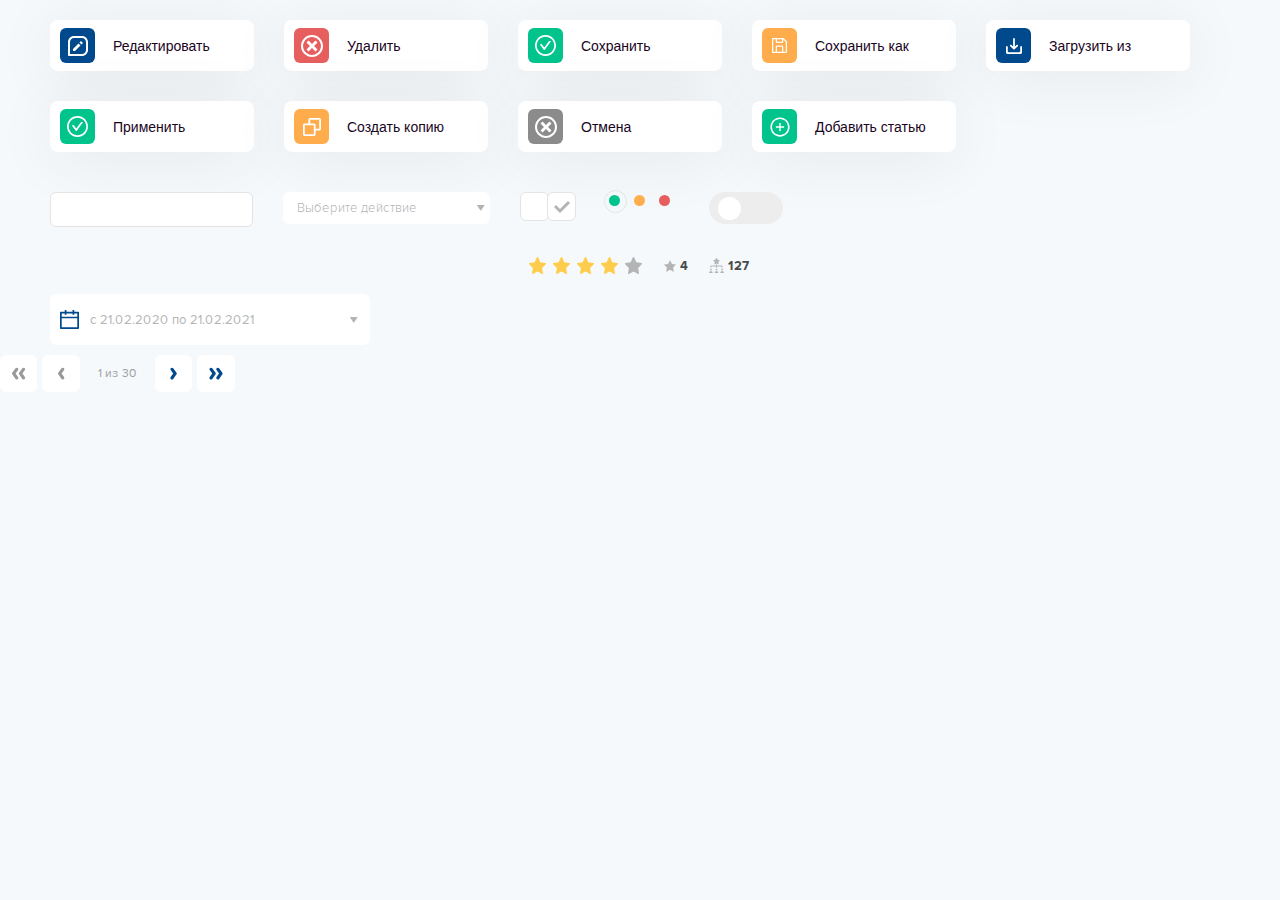
<file: ux.html>
<!DOCTYPE html>
<html lang="en">

<head>
    <meta charset="UTF-8">
    <meta http-equiv="X-UA-Compatible" content="IE=edge">
    <meta name="viewport" content="width=device-width, initial-scale=1.0">
    <title>UX</title>
    <link rel="stylesheet" href="css/nice-select.css">
    <link rel="stylesheet" href="css/datepicker.css">
    <link rel="stylesheet" href="https://cdn.jsdelivr.net/npm/bootstrap@4.6.0/dist/css/bootstrap.min.css" integrity="sha384-B0vP5xmATw1+K9KRQjQERJvTumQW0nPEzvF6L/Z6nronJ3oUOFUFpCjEUQouq2+l" crossorigin="anonymous">
    <link rel="stylesheet" href="css/style.css">
</head>

<body>
    <div class="buttons">
        <button class="edit-btn custom-btn">
            <i>
                <svg width="20" height="20" viewBox="0 0 20 20" fill="none" xmlns="http://www.w3.org/2000/svg">
                    <path d="M14 0H6C2.691 0 0 2.691 0 6V19C0 19.2652 0.105357 19.5196 0.292893 19.7071C0.48043 19.8946 0.734784 20 1 20H14C17.309 20 20 17.309 20 14V6C20 2.691 17.309 0 14 0ZM18 14C18 16.206 16.206 18 14 18H2V6C2 3.794 3.794 2 6 2H14C16.206 2 18 3.794 18 6V14Z" fill="white"/>
                    <path d="M5 12.9868V14.9858H6.999L12.528 9.46382L10.53 7.46582L5 12.9868Z" fill="white"/>
                    <path d="M13.4707 8.522L11.4727 6.522L12.9957 5L14.9957 6.999L13.4707 8.522Z" fill="white"/>
                </svg>
            </i>
            <span>Редактировать</span>
        </button>
        <button class="delete-btn custom-btn">
            <i>
                <svg width="22" height="22" viewBox="0 0 22 22" fill="none" xmlns="http://www.w3.org/2000/svg">
                    <path d="M11 0C8.08262 0 5.28473 1.15893 3.22183 3.22183C1.15893 5.28473 0 8.08262 0 11C0 13.9174 1.15893 16.7153 3.22183 18.7782C5.28473 20.8411 8.08262 22 11 22C13.9174 22 16.7153 20.8411 18.7782 18.7782C20.8411 16.7153 22 13.9174 22 11C22 8.08262 20.8411 5.28473 18.7782 3.22183C16.7153 1.15893 13.9174 0 11 0V0ZM11 19.9375C8.62963 19.9375 6.35634 18.9959 4.68023 17.3198C3.00413 15.6437 2.0625 13.3704 2.0625 11C2.0625 8.62963 3.00413 6.35634 4.68023 4.68023C6.35634 3.00413 8.62963 2.0625 11 2.0625C13.3704 2.0625 15.6437 3.00413 17.3198 4.68023C18.9959 6.35634 19.9375 8.62963 19.9375 11C19.9375 13.3704 18.9959 15.6437 17.3198 17.3198C15.6437 18.9959 13.3704 19.9375 11 19.9375Z" fill="#FFFFFF"/>
                    <path d="M14.4375 5.5L11 8.9375L7.5625 5.5L5.5 7.5625L8.9375 11L5.5 14.4375L7.5625 16.5L11 13.0625L14.4375 16.5L16.5 14.4375L13.0625 11L16.5 7.5625L14.4375 5.5Z" fill="#FFFFFF"/>
                </svg>
            </i>
            <span>Удалить</span>
        </button>
        <button class="save-btn custom-btn">
            <i>
                <svg width="21" height="21" viewBox="0 0 21 21" fill="none" xmlns="http://www.w3.org/2000/svg">
                    <path d="M15.7751 6H14.4522C14.1645 6 13.8909 6.13869 13.7217 6.37644L9.28767 12.5467L7.2794 9.75024C7.11017 9.51532 6.83939 9.37381 6.54887 9.37381H5.22601C5.04267 9.37381 4.93548 9.58325 5.04267 9.73326L8.55714 14.6241C8.64016 14.7404 8.74961 14.8352 8.87641 14.9005C9.00321 14.9659 9.14371 15 9.28626 15C9.42882 15 9.56932 14.9659 9.69612 14.9005C9.82292 14.8352 9.93237 14.7404 10.0154 14.6241L15.9556 6.35946C16.0656 6.20945 15.9584 6 15.7751 6Z" fill="white"/>
                    <path d="M10.5 0C4.70156 0 0 4.70156 0 10.5C0 16.2984 4.70156 21 10.5 21C16.2984 21 21 16.2984 21 10.5C21 4.70156 16.2984 0 10.5 0ZM10.5 19.2188C5.68594 19.2188 1.78125 15.3141 1.78125 10.5C1.78125 5.68594 5.68594 1.78125 10.5 1.78125C15.3141 1.78125 19.2188 5.68594 19.2188 10.5C19.2188 15.3141 15.3141 19.2188 10.5 19.2188Z" fill="white"/>
                </svg>
            </i>
            <span>Сохранить</span>
        </button>
        <button class="save-as-btn custom-btn">
            <i>
                <svg width="15" height="15" viewBox="0 0 15 15" fill="none" xmlns="http://www.w3.org/2000/svg">
                    <path d="M14.8187 3.30626L11.6937 0.18126C11.6353 0.123334 11.5661 0.0775062 11.4899 0.0464034C11.4138 0.0153005 11.3322 -0.000465111 11.25 1.04464e-05H1.25C0.918479 1.04464e-05 0.600537 0.131706 0.366116 0.366127C0.131696 0.600547 0 0.918489 0 1.25001V13.75C0 14.0815 0.131696 14.3995 0.366116 14.6339C0.600537 14.8683 0.918479 15 1.25 15H13.75C14.0815 15 14.3995 14.8683 14.6339 14.6339C14.8683 14.3995 15 14.0815 15 13.75V3.75001C15.0005 3.66775 14.9847 3.58621 14.9536 3.51007C14.9225 3.43392 14.8767 3.36466 14.8187 3.30626ZM5 1.25001H9.99999V3.75001H5V1.25001ZM9.99999 13.75H5V8.75H9.99999V13.75ZM11.25 13.75V8.75C11.25 8.41848 11.1183 8.10054 10.8839 7.86612C10.6495 7.6317 10.3315 7.50001 9.99999 7.50001H5C4.66848 7.50001 4.35053 7.6317 4.11611 7.86612C3.88169 8.10054 3.75 8.41848 3.75 8.75V13.75H1.25V1.25001H3.75V3.75001C3.75 4.08153 3.88169 4.39947 4.11611 4.63389C4.35053 4.86831 4.66848 5.00001 5 5.00001H9.99999C10.3315 5.00001 10.6495 4.86831 10.8839 4.63389C11.1183 4.39947 11.25 4.08153 11.25 3.75001V1.50626L13.75 4.00626V13.75H11.25Z" fill="#FFFFFF"/>
                </svg>
            </i>
            <span>Сохранить как</span>
        </button>
        <button class="download-btn custom-btn">
            <i>
                <svg width="16" height="16" viewBox="0 0 16 16" fill="none" xmlns="http://www.w3.org/2000/svg">
                    <path d="M14.2222 8.88889V13.3333C14.2222 13.8222 13.8222 14.2222 13.3333 14.2222H2.66667C2.17778 14.2222 1.77778 13.8222 1.77778 13.3333V8.88889C1.77778 8.4 1.37778 8 0.888889 8C0.4 8 0 8.4 0 8.88889V14.2222C0 15.2 0.8 16 1.77778 16H14.2222C15.2 16 16 15.2 16 14.2222V8.88889C16 8.4 15.6 8 15.1111 8C14.6222 8 14.2222 8.4 14.2222 8.88889ZM8.88889 8.59556L10.56 6.92444C10.6423 6.84215 10.74 6.77687 10.8475 6.73233C10.955 6.68779 11.0703 6.66487 11.1867 6.66487C11.303 6.66487 11.4183 6.68779 11.5258 6.73233C11.6333 6.77687 11.731 6.84215 11.8133 6.92444C11.8956 7.00674 11.9609 7.10444 12.0054 7.21196C12.05 7.31949 12.0729 7.43473 12.0729 7.55111C12.0729 7.66749 12.05 7.78274 12.0054 7.89026C11.9609 7.99778 11.8956 8.09548 11.8133 8.17778L8.62222 11.3689C8.53999 11.4513 8.44231 11.5167 8.33478 11.5613C8.22725 11.6059 8.11197 11.6288 7.99556 11.6288C7.87914 11.6288 7.76387 11.6059 7.65633 11.5613C7.5488 11.5167 7.45112 11.4513 7.36889 11.3689L4.17778 8.17778C4.01158 8.01158 3.9182 7.78616 3.9182 7.55111C3.9182 7.31607 4.01158 7.09065 4.17778 6.92444C4.34398 6.75824 4.5694 6.66487 4.80444 6.66487C5.03949 6.66487 5.26491 6.75824 5.43111 6.92444L7.11111 8.59556V0.888889C7.11111 0.4 7.51111 0 8 0C8.48889 0 8.88889 0.4 8.88889 0.888889V8.59556Z" fill="white"/>
                </svg>
            </i>
            <span>Загрузить из</span>
        </button>
        <button class="apply-btn custom-btn">
            <i>
                <svg width="21" height="21" viewBox="0 0 21 21" fill="none" xmlns="http://www.w3.org/2000/svg">
                    <path d="M15.7751 6H14.4522C14.1645 6 13.8909 6.13869 13.7217 6.37644L9.28767 12.5467L7.2794 9.75024C7.11017 9.51532 6.83939 9.37381 6.54887 9.37381H5.22601C5.04267 9.37381 4.93548 9.58325 5.04267 9.73326L8.55714 14.6241C8.64016 14.7404 8.74961 14.8352 8.87641 14.9005C9.00321 14.9659 9.14371 15 9.28626 15C9.42882 15 9.56932 14.9659 9.69612 14.9005C9.82292 14.8352 9.93237 14.7404 10.0154 14.6241L15.9556 6.35946C16.0656 6.20945 15.9584 6 15.7751 6Z" fill="white"/>
                    <path d="M10.5 0C4.70156 0 0 4.70156 0 10.5C0 16.2984 4.70156 21 10.5 21C16.2984 21 21 16.2984 21 10.5C21 4.70156 16.2984 0 10.5 0ZM10.5 19.2188C5.68594 19.2188 1.78125 15.3141 1.78125 10.5C1.78125 5.68594 5.68594 1.78125 10.5 1.78125C15.3141 1.78125 19.2188 5.68594 19.2188 10.5C19.2188 15.3141 15.3141 19.2188 10.5 19.2188Z" fill="white"/>
                </svg>
            </i>
            <span>Применить</span>
        </button>
        <button class="copy-btn custom-btn">
            <i>
                <svg width="18" height="18" viewBox="0 0 18 18" fill="none" xmlns="http://www.w3.org/2000/svg">
                    <path d="M16.2 0H7.2C6.2073 0 5.4 0.8073 5.4 1.8V5.4H1.8C0.8073 5.4 0 6.2073 0 7.2V16.2C0 17.1927 0.8073 18 1.8 18H10.8C11.7927 18 12.6 17.1927 12.6 16.2V12.6H16.2C17.1927 12.6 18 11.7927 18 10.8V1.8C18 0.8073 17.1927 0 16.2 0ZM1.8 16.2V7.2H10.8L10.8018 16.2H1.8ZM16.2 10.8H12.6V7.2C12.6 6.2073 11.7927 5.4 10.8 5.4H7.2V1.8H16.2V10.8Z" fill="white"/>
                </svg>
            </i>
            <span>Создать копию</span>
        </button>
        <button class="cancel-btn custom-btn">
            <i>
                <svg width="22" height="22" viewBox="0 0 22 22" fill="none" xmlns="http://www.w3.org/2000/svg">
                    <path d="M11 0C8.08262 0 5.28473 1.15893 3.22183 3.22183C1.15893 5.28473 0 8.08262 0 11C0 13.9174 1.15893 16.7153 3.22183 18.7782C5.28473 20.8411 8.08262 22 11 22C13.9174 22 16.7153 20.8411 18.7782 18.7782C20.8411 16.7153 22 13.9174 22 11C22 8.08262 20.8411 5.28473 18.7782 3.22183C16.7153 1.15893 13.9174 0 11 0V0ZM11 19.9375C8.62963 19.9375 6.35634 18.9959 4.68023 17.3198C3.00413 15.6437 2.0625 13.3704 2.0625 11C2.0625 8.62963 3.00413 6.35634 4.68023 4.68023C6.35634 3.00413 8.62963 2.0625 11 2.0625C13.3704 2.0625 15.6437 3.00413 17.3198 4.68023C18.9959 6.35634 19.9375 8.62963 19.9375 11C19.9375 13.3704 18.9959 15.6437 17.3198 17.3198C15.6437 18.9959 13.3704 19.9375 11 19.9375Z" fill="#FFFFFF"/>
                    <path d="M14.4375 5.5L11 8.9375L7.5625 5.5L5.5 7.5625L8.9375 11L5.5 14.4375L7.5625 16.5L11 13.0625L14.4375 16.5L16.5 14.4375L13.0625 11L16.5 7.5625L14.4375 5.5Z" fill="#FFFFFF"/>
                </svg>
            </i>
            <span>Отмена</span>
        </button>
        <button class="add-btn custom-btn">
            <i>
                <svg width="22" height="22" viewBox="0 0 12 12" fill="none" xmlns="http://www.w3.org/2000/svg">
                    <path d="M8.15625 5.625H6.375V3.84375C6.375 3.79219 6.33281 3.75 6.28125 3.75H5.71875C5.66719 3.75 5.625 3.79219 5.625 3.84375V5.625H3.84375C3.79219 5.625 3.75 5.66719 3.75 5.71875V6.28125C3.75 6.33281 3.79219 6.375 3.84375 6.375H5.625V8.15625C5.625 8.20781 5.66719 8.25 5.71875 8.25H6.28125C6.33281 8.25 6.375 8.20781 6.375 8.15625V6.375H8.15625C8.20781 6.375 8.25 6.33281 8.25 6.28125V5.71875C8.25 5.66719 8.20781 5.625 8.15625 5.625Z" fill="white"/>
                    <path d="M6 0.75C3.10078 0.75 0.75 3.10078 0.75 6C0.75 8.89922 3.10078 11.25 6 11.25C8.89922 11.25 11.25 8.89922 11.25 6C11.25 3.10078 8.89922 0.75 6 0.75ZM6 10.3594C3.59297 10.3594 1.64062 8.40703 1.64062 6C1.64062 3.59297 3.59297 1.64062 6 1.64062C8.40703 1.64062 10.3594 3.59297 10.3594 6C10.3594 8.40703 8.40703 10.3594 6 10.3594Z" fill="white"/>
                </svg>
            </i>
            <span>Добавить статью</span>
        </button>
    </div>

    <div class="inputs">
        <input type="text">
        <div class="select-block">
            <select class="select">
                <option disabled selected value="">Выберите действие</option>
                <option value="действие 1">действие 1</option>
                <option value="действие 2">действие 2</option>
                <option value="действие 3">действие 3</option>
            </select>
        </div>
        <!-- <input type='text' class="datepicker-here" /> -->
        <div class="check">
            <input type='checkbox' class="checkbox" id='c' />
            <label for='c'>
            </label>
            <input type='checkbox' class="checkbox" checked id='c2' />
            <label for='c2'>
            </label>
        </div>
        <div class="radio">
            <input type='radio' checked class='orange-radio' id='r' name='r' />
            <label for='r'>
            </label>
            <input type='radio' class='orange-radio' id='r2' name='r' />
            <label for='r2'>
            </label>
            <input type='radio' class='red-radio' id='r3' name='r' />
            <label for='r3'>
            </label>
        </div>
        <div class="switch-block">
            <input type="checkbox" id="toggle" class="toggle" />
            <label for="toggle" class="switch"></label>
        </div>
    </div>

    <div class="block">
        <div class="rating-block">
            <div class="rating">
                <svg class="rating__item" width="17" height="17" viewBox="0 0 17 17" fill="none" xmlns="http://www.w3.org/2000/svg">
                    <path d="M16.4505 5.98618L11.3543 5.21059L9.07611 0.374144C9.01388 0.241725 8.91152 0.134529 8.78506 0.0693701C8.46793 -0.0945772 8.08254 0.0420455 7.92397 0.374144L5.64581 5.21059L0.549539 5.98618C0.409035 6.0072 0.280575 6.07656 0.182222 6.18166C0.0633192 6.30964 -0.00220171 6.48181 5.64944e-05 6.66035C0.0023147 6.83888 0.0721672 7.00918 0.194265 7.13381L3.88148 10.8983L3.01036 16.214C2.98993 16.3376 3.003 16.4648 3.04808 16.5811C3.09316 16.6973 3.16845 16.7981 3.26541 16.8718C3.36237 16.9456 3.47713 16.9894 3.59666 16.9983C3.7162 17.0072 3.83573 16.9809 3.9417 16.9223L8.50004 14.4127L13.0584 16.9223C13.1828 16.9917 13.3273 17.0148 13.4658 16.9896C13.8151 16.9265 14.0499 16.5797 13.9897 16.214L13.1186 10.8983L16.8058 7.13381C16.9062 7.03082 16.9724 6.8963 16.9925 6.74917C17.0467 6.38134 16.8018 6.04083 16.4505 5.98618Z" fill="#FFCD4D"/>
                </svg>
                <svg class="rating__item" width="17" height="17" viewBox="0 0 17 17" fill="none" xmlns="http://www.w3.org/2000/svg">
                    <path d="M16.4505 5.98618L11.3543 5.21059L9.07611 0.374144C9.01388 0.241725 8.91152 0.134529 8.78506 0.0693701C8.46793 -0.0945772 8.08254 0.0420455 7.92397 0.374144L5.64581 5.21059L0.549539 5.98618C0.409035 6.0072 0.280575 6.07656 0.182222 6.18166C0.0633192 6.30964 -0.00220171 6.48181 5.64944e-05 6.66035C0.0023147 6.83888 0.0721672 7.00918 0.194265 7.13381L3.88148 10.8983L3.01036 16.214C2.98993 16.3376 3.003 16.4648 3.04808 16.5811C3.09316 16.6973 3.16845 16.7981 3.26541 16.8718C3.36237 16.9456 3.47713 16.9894 3.59666 16.9983C3.7162 17.0072 3.83573 16.9809 3.9417 16.9223L8.50004 14.4127L13.0584 16.9223C13.1828 16.9917 13.3273 17.0148 13.4658 16.9896C13.8151 16.9265 14.0499 16.5797 13.9897 16.214L13.1186 10.8983L16.8058 7.13381C16.9062 7.03082 16.9724 6.8963 16.9925 6.74917C17.0467 6.38134 16.8018 6.04083 16.4505 5.98618Z" fill="#FFCD4D"/>
                </svg>
                <svg class="rating__item" width="17" height="17" viewBox="0 0 17 17" fill="none" xmlns="http://www.w3.org/2000/svg">
                    <path d="M16.4505 5.98618L11.3543 5.21059L9.07611 0.374144C9.01388 0.241725 8.91152 0.134529 8.78506 0.0693701C8.46793 -0.0945772 8.08254 0.0420455 7.92397 0.374144L5.64581 5.21059L0.549539 5.98618C0.409035 6.0072 0.280575 6.07656 0.182222 6.18166C0.0633192 6.30964 -0.00220171 6.48181 5.64944e-05 6.66035C0.0023147 6.83888 0.0721672 7.00918 0.194265 7.13381L3.88148 10.8983L3.01036 16.214C2.98993 16.3376 3.003 16.4648 3.04808 16.5811C3.09316 16.6973 3.16845 16.7981 3.26541 16.8718C3.36237 16.9456 3.47713 16.9894 3.59666 16.9983C3.7162 17.0072 3.83573 16.9809 3.9417 16.9223L8.50004 14.4127L13.0584 16.9223C13.1828 16.9917 13.3273 17.0148 13.4658 16.9896C13.8151 16.9265 14.0499 16.5797 13.9897 16.214L13.1186 10.8983L16.8058 7.13381C16.9062 7.03082 16.9724 6.8963 16.9925 6.74917C17.0467 6.38134 16.8018 6.04083 16.4505 5.98618Z" fill="#FFCD4D"/>
                </svg>
                <svg class="rating__item" width="17" height="17" viewBox="0 0 17 17" fill="none" xmlns="http://www.w3.org/2000/svg">
                    <path d="M16.4505 5.98618L11.3543 5.21059L9.07611 0.374144C9.01388 0.241725 8.91152 0.134529 8.78506 0.0693701C8.46793 -0.0945772 8.08254 0.0420455 7.92397 0.374144L5.64581 5.21059L0.549539 5.98618C0.409035 6.0072 0.280575 6.07656 0.182222 6.18166C0.0633192 6.30964 -0.00220171 6.48181 5.64944e-05 6.66035C0.0023147 6.83888 0.0721672 7.00918 0.194265 7.13381L3.88148 10.8983L3.01036 16.214C2.98993 16.3376 3.003 16.4648 3.04808 16.5811C3.09316 16.6973 3.16845 16.7981 3.26541 16.8718C3.36237 16.9456 3.47713 16.9894 3.59666 16.9983C3.7162 17.0072 3.83573 16.9809 3.9417 16.9223L8.50004 14.4127L13.0584 16.9223C13.1828 16.9917 13.3273 17.0148 13.4658 16.9896C13.8151 16.9265 14.0499 16.5797 13.9897 16.214L13.1186 10.8983L16.8058 7.13381C16.9062 7.03082 16.9724 6.8963 16.9925 6.74917C17.0467 6.38134 16.8018 6.04083 16.4505 5.98618Z" fill="#FFCD4D"/>
                </svg>
                <svg width="17" height="17" viewBox="0 0 17 17" fill="none" xmlns="http://www.w3.org/2000/svg">
                    <path d="M16.4505 5.98618L11.3543 5.21059L9.07611 0.374144C9.01388 0.241725 8.91152 0.134529 8.78506 0.0693701C8.46793 -0.0945772 8.08254 0.0420455 7.92397 0.374144L5.64581 5.21059L0.549539 5.98618C0.409035 6.0072 0.280575 6.07656 0.182222 6.18166C0.0633192 6.30964 -0.00220171 6.48181 5.64944e-05 6.66035C0.0023147 6.83888 0.0721672 7.00918 0.194265 7.13381L3.88148 10.8983L3.01036 16.214C2.98993 16.3376 3.003 16.4648 3.04808 16.5811C3.09316 16.6973 3.16845 16.7981 3.26541 16.8718C3.36237 16.9456 3.47713 16.9894 3.59666 16.9983C3.7162 17.0072 3.83573 16.9809 3.9417 16.9223L8.50004 14.4127L13.0584 16.9223C13.1828 16.9917 13.3273 17.0148 13.4658 16.9896C13.8151 16.9265 14.0499 16.5797 13.9897 16.214L13.1186 10.8983L16.8058 7.13381C16.9062 7.03082 16.9724 6.8963 16.9925 6.74917C17.0467 6.38134 16.8018 6.04083 16.4505 5.98618Z" fill="#B4B4B4"/>
                </svg>
            </div>
            <div class="rating-num">
                <svg width="12" height="12" viewBox="0 0 12 12" fill="none" xmlns="http://www.w3.org/2000/svg">
                    <path d="M11.9894 4.63497C11.9641 4.55721 11.8969 4.5005 11.8159 4.48869L7.93022 3.92399L6.19252 0.403059C6.15643 0.329599 6.08168 0.283203 6.00006 0.283203C5.91844 0.283203 5.84348 0.329599 5.8076 0.403059L4.06969 3.92421L0.184033 4.48891C0.103055 4.50072 0.0360388 4.55721 0.0104781 4.63518C-0.0146531 4.71272 0.00618214 4.79821 0.0648214 4.85513L2.87671 7.59593L2.21278 11.4661C2.19903 11.5467 2.23211 11.6281 2.29805 11.6762C2.36443 11.7247 2.45228 11.731 2.52423 11.6925L6.00006 9.86546L9.47546 11.6925C9.50682 11.7091 9.5414 11.7172 9.57556 11.7172C9.62002 11.7172 9.66427 11.7035 9.70185 11.6762C9.76801 11.6281 9.80109 11.5467 9.78713 11.4661L9.12341 7.59614L11.9353 4.85513C11.9937 4.79778 12.0148 4.71251 11.9894 4.63497Z" fill="#B4B4B4"/>
                </svg>
                <span>4</span>
            </div>
            <div class="rating-group">
                <img src="img/group-star.svg" alt="">
                <span>127</span>
            </div>
        </div>

    </div>
    <div class="block">
        <div class="datapicker">
            <div class="datapicker__show">
                <img src="img/calendar.svg" alt="">
                <span>с 21.02.2020 </span>&#160;по&#160;
                <span> 21.02.2021</span>
            </div>
            <div class="datapicker__hidden">
                <div class="datapicker__hidden-nav">
                    <select class="select select-month">
                        <option value="Январь">Январь</option>
                        <option selected value="Февраль">Февраль</option>
                        <option value="Март">Март</option>
                        <option value="Апрель">Апрель</option>
                        <option value="Май">Май</option>
                        <option value="Июнь">Июнь</option>
                        <option value="Июль">Июль</option>
                        <option value="Август">Август</option>
                        <option value="Сентябрь">Сентябрь</option>
                        <option value="Октябрь">Октябрь</option>
                        <option value="Ноябрь">Ноябрь</option>
                        <option value="Декабрь">Декабрь</option>
                    </select>
                    <select class="select select-year">
                        <option selected value="2020">2020</option>
                        <option value="2021">2021</option>
                        <option value="2022">2022</option>
                        <option value="2023">2023</option>
                        <option value="2024">2024</option>
                        <option value="2025">2025</option>
                        <option value="2026">2026</option>
                        <option value="2027">2027</option>
                        <option value="2028">2028</option>
                        <option value="2029">2029</option>
                        <option value="2030">2030</option>
                        <option value="2031">2031</option>
                        <option value="2032">2032</option>
                    </select>
                </div>
                <div class="datapicker__days-top">
                    <div>Пн</div>
                    <div>Вт</div>
                    <div>Ср</div>
                    <div>Чт</div>
                    <div>Пт</div>
                    <div>Сб</div>
                    <div>Вс</div>
                </div>
                <div class="datapicker__days">
                    <div class="datapicker__day datapicker__day--disabled">28</div>
                    <div class="datapicker__day datapicker__day--disabled">29</div>
                    <div class="datapicker__day datapicker__day--disabled">30</div>
                    <div class="datapicker__day datapicker__day--disabled">31</div>
                    <div class="datapicker__day">1</div>
                    <div class="datapicker__day">2</div>
                    <div class="datapicker__day datapicker__day--weekend">3</div>
                    <div class="datapicker__day">4</div>
                    <div class="datapicker__day">5</div>
                    <div class="datapicker__day">6</div>
                    <div class="datapicker__day">7</div>
                    <div class="datapicker__day">8</div>
                    <div class="datapicker__day">9</div>
                    <div class="datapicker__day datapicker__day--weekend">10</div>
                    <div class="datapicker__day">11</div>
                    <div class="datapicker__day">12</div>
                    <div class="datapicker__day">13</div>
                    <div class="datapicker__day">14</div>
                    <div class="datapicker__day">15</div>
                    <div class="datapicker__day">16</div>
                    <div class="datapicker__day datapicker__day--weekend">17</div>
                    <div class="datapicker__day">18</div>
                    <div class="datapicker__day">19</div>
                    <div class="datapicker__day">20</div>
                    <div class="datapicker__day datapicker__day--from">21</div>
                    <div class="datapicker__day">22</div>
                    <div class="datapicker__day datapicker__day--to">23</div>
                    <div class="datapicker__day datapicker__day--weekend">24</div>
                    <div class="datapicker__day">25</div>
                    <div class="datapicker__day">26</div>
                    <div class="datapicker__day">27</div>
                    <div class="datapicker__day">28</div>
                    <div class="datapicker__day">29</div>
                    <div class="datapicker__day">30</div>
                    <div class="datapicker__day datapicker__day--disabled datapicker__day--weekend">1</div>
                </div>
            </div>
        </div>
    </div>

    <div class="pagination">
        <button class="pagination__btn pagination__btn--disabled">
            <svg width="15" height="13" viewBox="0 0 15 13" fill="none" xmlns="http://www.w3.org/2000/svg">
                <path d="M1.089 7.08982L4.53102 11.9035C4.82069 12.3125 5.28929 12.5596 5.79196 12.5596C7.06142 12.5596 7.79413 11.1282 7.06142 10.0973L4.5651 6.59567L7.06142 3.09401C7.80264 2.06311 7.06142 0.631772 5.79196 0.631772C5.28929 0.631772 4.81218 0.878848 4.5225 1.2878L1.08048 6.10152C0.876002 6.39971 0.876002 6.79163 1.089 7.08982Z" fill="#00498D"/>
                <path d="M7.90443 7.08982L11.3379 11.9035C11.6361 12.3125 12.1047 12.5596 12.6074 12.5596C13.8768 12.5596 14.6181 11.1282 13.8768 10.0973L11.3805 6.59567L13.8768 3.09401C14.6181 2.06311 13.8768 0.631772 12.6074 0.631772C12.1047 0.631772 11.6276 0.878848 11.3379 1.2878L7.89591 6.10152C7.69143 6.39971 7.69143 6.79163 7.90443 7.08982Z" fill="#00498D"/>
            </svg>
        </button>
        <button class="pagination__btn pagination__btn--disabled">
            <svg width="8" height="13" viewBox="0 0 8 13" fill="none" xmlns="http://www.w3.org/2000/svg">
                <path d="M1.09583 7.08982L4.53786 11.9035C4.82753 12.3125 5.29612 12.5596 5.79879 12.5596C7.06825 12.5596 7.80096 11.1282 7.06825 10.0973L4.57194 6.59567L7.06825 3.09401C7.80948 2.06311 7.06825 0.631772 5.79879 0.631772C5.29612 0.631772 4.81901 0.878848 4.52934 1.2878L1.08731 6.10152C0.882838 6.39971 0.882838 6.79163 1.09583 7.08982Z" fill="#00498D"/>
            </svg>
        </button>
        <span>1 из 30</span>
        <button class="pagination__btn">
            <svg width="7" height="13" viewBox="0 0 7 13" fill="none" xmlns="http://www.w3.org/2000/svg">
                <path d="M6.66393 6.10146L3.22191 1.28774C2.93224 0.87879 2.46364 0.631714 1.96097 0.631714C0.691513 0.631714 -0.0411954 2.06305 0.691512 3.09395L3.18783 6.59561L0.691512 10.0973C-0.0497153 11.1282 0.691513 12.5595 1.96097 12.5595C2.46364 12.5595 2.94075 12.3124 3.23043 11.9035L6.67245 7.08976C6.87693 6.79157 6.87693 6.39966 6.66393 6.10146Z" fill="#00498D"/>
            </svg>
        </button>
        <button class="pagination__btn">
            <svg width="14" height="13" viewBox="0 0 14 13" fill="none" xmlns="http://www.w3.org/2000/svg">
                <path d="M13.5223 6.10146L10.0803 1.28774C9.79063 0.87879 9.32204 0.631714 8.81937 0.631714C7.54991 0.631714 6.8172 2.06305 7.54991 3.09395L10.0462 6.59561L7.54991 10.0973C6.80868 11.1282 7.54991 12.5595 8.81937 12.5595C9.32204 12.5595 9.79915 12.3124 10.0888 11.9035L13.5308 7.08976C13.7353 6.79157 13.7353 6.39966 13.5223 6.10146Z" fill="#00498D"/>
                <path d="M6.7069 6.10146L3.2734 1.28774C2.9752 0.87879 2.50661 0.631714 2.00394 0.631714C0.734481 0.631714 -0.00674638 2.06305 0.734481 3.09395L3.2308 6.59561L0.734481 10.0973C-0.00674638 11.1282 0.734481 12.5595 2.00394 12.5595C2.50661 12.5595 2.98372 12.3124 3.2734 11.9035L6.71542 7.08976C6.9199 6.79157 6.9199 6.39966 6.7069 6.10146Z" fill="#00498D"/>
            </svg>
        </button>
    </div>




    <script src="js/jquery-1.11.3.min.js"></script>
    <script src="js/bootstrap.min.js"></script>
    <script src="js/jquery.mCustomScrollbar.concat.min.js"></script>
    <script src="js/jquery.nice-select.min.js"></script>
    <script src="js/datapicker.js"></script>
    <script src="js/index.js"></script>
</body>


</html>
</file>
<file: css/nice-select.css>
.nice-select {
  -webkit-tap-highlight-color: transparent;
  background-color: #fff;
  border-radius: 5px;
  border: solid 1px #e8e8e8;
  -webkit-box-sizing: border-box;
  box-sizing: border-box;
  cursor: pointer;
  display: block;
  float: left;
  font-family: inherit;
  font-size: 14px;
  font-weight: normal;
  height: 42px;
  line-height: 40px;
  outline: none;
  padding-left: 18px;
  padding-right: 30px;
  position: relative;
  text-align: left !important;
  -webkit-transition: all 0.2s ease-in-out;
  transition: all 0.2s ease-in-out;
  -webkit-user-select: none;
     -moz-user-select: none;
      -ms-user-select: none;
          user-select: none;
  white-space: nowrap;
  width: auto;
  background: #ffffff !important;
  padding: 0 10px;
  font-size: 13px;
  color: #212121;
  height: 22px;
  line-height: 22px;
  background: #ffffff !important;
  border: 1px solid #e0e0e0;
  width: 142px;
  font-weight: 300;
}
.ncatlist .ncatfilterselect .nice-select, .cartselect.nice-select{
  width: 100%;
}
.shoplist .shoplist-menu .nice-select{
  width: 380px;
    height: 52px;
    border: 1px solid #e0e0e0;
    border-radius: 3px;
    line-height: 52px;
    padding: 0 15px;
    color: #cccccc;
}
.shoplist .shoplist-menu .nice-select:after{
    background: url(../images/seldropblack.png) no-repeat;
    content: "";
    position: absolute;
    z-index: 1;
    right: 15px;
    top: 50%;
    width: 13px;
    height: 13px;
    display: block;
    margin-top: -7px;
    -webkit-transform: rotate(0deg);
    transform: rotate(0deg);
}
.shoplist .shoplist-menu .nice-select.open:after {
    -webkit-transform: rotate(-180deg);
    transform: rotate(-180deg); }
  .nice-select:hover {
    border-color: #dbdbdb; }
  .nice-select:active, .nice-select.open, .nice-select:focus {
    border-color: #999; }
  .nice-select:after {
        content: "";
    position: absolute;
    z-index: 7;
    top: 2px;
    right: 10px;
    width: 8px;
    height: 16px;
    cursor: pointer;
    -webkit-transform: rotate(-90deg);
    transform: rotate(-90deg);
    -webkit-transition: all 0.3s;
    transition: all 0.3s;
    background-size: 4px auto; }
  .nice-select.open:after {
    -webkit-transform: rotate(-270deg);
            transform: rotate(-270deg); }
  .nice-select.open .list {
    opacity: 1;
    pointer-events: auto;
    -webkit-transform: scale(1) translateY(0);
            transform: scale(1) translateY(0); }
  .nice-select.disabled {
    border-color: #ededed;
    color: #999;
    pointer-events: none; }
    .nice-select.disabled:after {
      border-color: #cccccc; }
  .nice-select.wide {
    width: 100%; }
    .nice-select.wide .list {
      left: 0 !important;
      right: 0 !important; }
  .nice-select.right {
    float: right; }
    .nice-select.right .list {
      left: auto;
      right: 0; }
  .nice-select.small {
    font-size: 12px;
    height: 36px;
    line-height: 34px; }
    .nice-select.small:after {
      height: 4px;
      width: 4px; }
    .nice-select.small .option {
      line-height: 34px;
      min-height: 34px; }
  .nice-select .list {
    background-color: #fff;
    border-radius: 5px;
    -webkit-box-shadow: 0 0 0 1px rgba(68, 68, 68, 0.11);
    box-shadow: 0 0 0 1px rgba(68, 68, 68, 0.11);
    -webkit-box-sizing: border-box;
    box-sizing: border-box;
    margin-top: 4px;
    opacity: 0;
    overflow: hidden;
    padding: 0;
    pointer-events: none;
    position: absolute;
    top: 100%;
    left: 0;
    width: 100%;
    -webkit-transition: all 0.2s cubic-bezier(0.5, 0, 0, 1.25), opacity 0.15s ease-out;
    transition: all 0.2s cubic-bezier(0.5, 0, 0, 1.25), opacity 0.15s ease-out;
    z-index: 9; }
    .nice-select .list:hover .option:not(:hover) {
      background-color: transparent !important; }
  .nice-select .option {
    cursor: pointer;
    font-weight: 400;
    list-style: none;
    outline: none;
    padding-left: 18px;
    padding-right: 29px;
    padding: 6px 10px;
    font-size: 12px;
    line-height: 1;
    border-top: 1px dotted #e0e0e0;
    text-align: left;
    -webkit-transition: all 0.2s;
    transition: all 0.2s; }
    .nice-select .option:hover, .nice-select .option.focus, .nice-select .option.selected.focus {
      background-color: #f6f6f6; }
    .nice-select .option.selected {
      font-weight: bold; width: 100%;}
    .nice-select .option.disabled {
      background-color: transparent;
      cursor: default; }

.no-csspointerevents .nice-select .list {
  display: none; }

.no-csspointerevents .nice-select.open .list {
  display: block; }

.cartFormBuy .nice-select,.cartFormBuy .cartselect{
  height: 40px;
  line-height: 40px;
  margin-bottom: 30px;
}
.cartFormBuy .nice-select:after{
  top: 12px;
}
.cartwrap .cartFormWrap .cartFormBuy .tabcart .cartselect.mt20 .nice-select{
  height: 40px;
  line-height: 40px;
  margin-bottom: 30px;
}
.cartwrap .cartFormWrap .cartFormBuy .tabcart .cartselect.mt20 .nice-select:after{
  top: 12px;
}
</file>
<file: css/datepicker.css>
.datepicker--cell-day.-other-month-,
.datepicker--cell-year.-other-decade- {
    color: #dedede;
}

.datepicker--cell-day.-other-month-:hover,
.datepicker--cell-year.-other-decade-:hover {
    color: #c5c5c5;
}

.-disabled-.-focus-.datepicker--cell-day.-other-month-,
.-disabled-.-focus-.datepicker--cell-year.-other-decade- {
    color: #dedede;
}

.-selected-.datepicker--cell-day.-other-month-,
.-selected-.datepicker--cell-year.-other-decade- {
    color: #fff;
    background: #a2ddf6;
}

.-selected-.-focus-.datepicker--cell-day.-other-month-,
.-selected-.-focus-.datepicker--cell-year.-other-decade- {
    background: #8ad5f4;
}

.-in-range-.datepicker--cell-day.-other-month-,
.-in-range-.datepicker--cell-year.-other-decade- {
    background-color: rgba(92, 196, 239, 0.1);
    color: #cccccc;
}

.-in-range-.-focus-.datepicker--cell-day.-other-month-,
.-in-range-.-focus-.datepicker--cell-year.-other-decade- {
    background-color: rgba(92, 196, 239, 0.2);
}

.datepicker--cell-day.-other-month-:empty,
.datepicker--cell-year.-other-decade-:empty {
    background: none;
    border: none;
}


/* -------------------------------------------------
      Datepicker cells
     ------------------------------------------------- */

.datepicker--cells {
    display: -webkit-flex;
    display: -ms-flexbox;
    display: flex;
    -webkit-flex-wrap: wrap;
    -ms-flex-wrap: wrap;
    flex-wrap: wrap;
}

.datepicker--cell {
    border-radius: 4px;
    box-sizing: border-box;
    cursor: pointer;
    display: -webkit-flex;
    display: -ms-flexbox;
    display: flex;
    position: relative;
    -webkit-align-items: center;
    -ms-flex-align: center;
    align-items: center;
    -webkit-justify-content: center;
    -ms-flex-pack: center;
    justify-content: center;
    height: 32px;
    z-index: 1;
}

.datepicker--cell.-focus- {
    background: #f0f0f0;
}

.datepicker--cell.-current- {
    color: #4EB5E6;
}

.datepicker--cell.-current-.-focus- {
    color: #4a4a4a;
}

.datepicker--cell.-current-.-in-range- {
    color: #4EB5E6;
}

.datepicker--cell.-in-range- {
    background: rgba(92, 196, 239, 0.1);
    color: #4a4a4a;
    border-radius: 0;
}

.datepicker--cell.-in-range-.-focus- {
    background-color: rgba(92, 196, 239, 0.2);
}

.datepicker--cell.-disabled- {
    cursor: default;
    color: #aeaeae;
}

.datepicker--cell.-disabled-.-focus- {
    color: #aeaeae;
}

.datepicker--cell.-disabled-.-in-range- {
    color: #a1a1a1;
}

.datepicker--cell.-disabled-.-current-.-focus- {
    color: #aeaeae;
}

.datepicker--cell.-range-from- {
    border: 1px solid rgba(92, 196, 239, 0.5);
    background-color: rgba(92, 196, 239, 0.1);
    border-radius: 4px 0 0 4px;
}

.datepicker--cell.-range-to- {
    border: 1px solid rgba(92, 196, 239, 0.5);
    background-color: rgba(92, 196, 239, 0.1);
    border-radius: 0 4px 4px 0;
}

.datepicker--cell.-range-from-.-range-to- {
    border-radius: 4px;
}

.datepicker--cell.-selected- {
    color: #fff;
    border: none;
    background: #5cc4ef;
}

.datepicker--cell.-selected-.-current- {
    color: #fff;
    background: #5cc4ef;
}

.datepicker--cell.-selected-.-focus- {
    background: #45bced;
}

.datepicker--cell:empty {
    cursor: default;
}

.datepicker--days-names {
    display: -webkit-flex;
    display: -ms-flexbox;
    display: flex;
    -webkit-flex-wrap: wrap;
    -ms-flex-wrap: wrap;
    flex-wrap: wrap;
    margin: 8px 0 3px;
}

.datepicker--day-name {
    color: #FF9A19;
    display: -webkit-flex;
    display: -ms-flexbox;
    display: flex;
    -webkit-align-items: center;
    -ms-flex-align: center;
    align-items: center;
    -webkit-justify-content: center;
    -ms-flex-pack: center;
    justify-content: center;
    -webkit-flex: 1;
    -ms-flex: 1;
    flex: 1;
    text-align: center;
    text-transform: uppercase;
    font-size: .8em;
}

.datepicker--cell-day {
    width: 14.28571%;
}

.datepicker--cells-months {
    height: 170px;
}

.datepicker--cell-month {
    width: 33.33%;
    height: 25%;
}

.datepicker--years {
    height: 170px;
}

.datepicker--cells-years {
    height: 170px;
}

.datepicker--cell-year {
    width: 25%;
    height: 33.33%;
}

.datepicker--cell-day.-other-month-,
.datepicker--cell-year.-other-decade- {
    color: #dedede;
}

.datepicker--cell-day.-other-month-:hover,
.datepicker--cell-year.-other-decade-:hover {
    color: #c5c5c5;
}

.-disabled-.-focus-.datepicker--cell-day.-other-month-,
.-disabled-.-focus-.datepicker--cell-year.-other-decade- {
    color: #dedede;
}

.-selected-.datepicker--cell-day.-other-month-,
.-selected-.datepicker--cell-year.-other-decade- {
    color: #fff;
    background: #a2ddf6;
}

.-selected-.-focus-.datepicker--cell-day.-other-month-,
.-selected-.-focus-.datepicker--cell-year.-other-decade- {
    background: #8ad5f4;
}

.-in-range-.datepicker--cell-day.-other-month-,
.-in-range-.datepicker--cell-year.-other-decade- {
    background-color: rgba(92, 196, 239, 0.1);
    color: #cccccc;
}

.-in-range-.-focus-.datepicker--cell-day.-other-month-,
.-in-range-.-focus-.datepicker--cell-year.-other-decade- {
    background-color: rgba(92, 196, 239, 0.2);
}

.datepicker--cell-day.-other-month-:empty,
.datepicker--cell-year.-other-decade-:empty {
    background: none;
    border: none;
}


/* -------------------------------------------------
      Datepicker
     ------------------------------------------------- */

.datepickers-container {
    position: absolute;
    left: 0;
    top: 0;
}

@media print {
    .datepickers-container {
        display: none;
    }
}

.datepicker {
    background: #fff;
    border: 1px solid #dbdbdb;
    box-shadow: 0 4px 12px rgba(0, 0, 0, 0.15);
    border-radius: 4px;
    box-sizing: content-box;
    font-family: Tahoma, sans-serif;
    font-size: 14px;
    color: #4a4a4a;
    width: 250px;
    position: absolute;
    left: -100000px;
    opacity: 0;
    transition: opacity 0.3s ease, left 0s 0.3s, -webkit-transform 0.3s ease;
    transition: opacity 0.3s ease, transform 0.3s ease, left 0s 0.3s;
    transition: opacity 0.3s ease, transform 0.3s ease, left 0s 0.3s, -webkit-transform 0.3s ease;
    z-index: 100;
}

.datepicker.-from-top- {
    -webkit-transform: translateY(-8px);
    transform: translateY(-8px);
}

.datepicker.-from-right- {
    -webkit-transform: translateX(8px);
    transform: translateX(8px);
}

.datepicker.-from-bottom- {
    -webkit-transform: translateY(8px);
    transform: translateY(8px);
}

.datepicker.-from-left- {
    -webkit-transform: translateX(-8px);
    transform: translateX(-8px);
}

.datepicker.active {
    opacity: 1;
    -webkit-transform: translate(0);
    transform: translate(0);
    transition: opacity 0.3s ease, left 0s 0s, -webkit-transform 0.3s ease;
    transition: opacity 0.3s ease, transform 0.3s ease, left 0s 0s;
    transition: opacity 0.3s ease, transform 0.3s ease, left 0s 0s, -webkit-transform 0.3s ease;
}

.datepicker-inline .datepicker {
    border-color: #d7d7d7;
    box-shadow: none;
    position: static;
    left: auto;
    right: auto;
    opacity: 1;
    -webkit-transform: none;
    transform: none;
}

.datepicker-inline .datepicker--pointer {
    display: none;
}

.datepicker--content {
    box-sizing: content-box;
    padding: 4px;
}

.-only-timepicker- .datepicker--content {
    display: none;
}

.datepicker--pointer {
    position: absolute;
    background: #fff;
    border-top: 1px solid #dbdbdb;
    border-right: 1px solid #dbdbdb;
    width: 10px;
    height: 10px;
    z-index: -1;
}

.-top-left- .datepicker--pointer,
.-top-center- .datepicker--pointer,
.-top-right- .datepicker--pointer {
    top: calc(100% - 4px);
    -webkit-transform: rotate(135deg);
    transform: rotate(135deg);
}

.-right-top- .datepicker--pointer,
.-right-center- .datepicker--pointer,
.-right-bottom- .datepicker--pointer {
    right: calc(100% - 4px);
    -webkit-transform: rotate(225deg);
    transform: rotate(225deg);
}

.-bottom-left- .datepicker--pointer,
.-bottom-center- .datepicker--pointer,
.-bottom-right- .datepicker--pointer {
    bottom: calc(100% - 4px);
    -webkit-transform: rotate(315deg);
    transform: rotate(315deg);
}

.-left-top- .datepicker--pointer,
.-left-center- .datepicker--pointer,
.-left-bottom- .datepicker--pointer {
    left: calc(100% - 4px);
    -webkit-transform: rotate(45deg);
    transform: rotate(45deg);
}

.-top-left- .datepicker--pointer,
.-bottom-left- .datepicker--pointer {
    left: 10px;
}

.-top-right- .datepicker--pointer,
.-bottom-right- .datepicker--pointer {
    right: 10px;
}

.-top-center- .datepicker--pointer,
.-bottom-center- .datepicker--pointer {
    left: calc(50% - 10px / 2);
}

.-left-top- .datepicker--pointer,
.-right-top- .datepicker--pointer {
    top: 10px;
}

.-left-bottom- .datepicker--pointer,
.-right-bottom- .datepicker--pointer {
    bottom: 10px;
}

.-left-center- .datepicker--pointer,
.-right-center- .datepicker--pointer {
    top: calc(50% - 10px / 2);
}

.datepicker--body {
    display: none;
}

.datepicker--body.active {
    display: block;
}

.datepicker--cell-day.-other-month-,
.datepicker--cell-year.-other-decade- {
    color: #dedede;
}

.datepicker--cell-day.-other-month-:hover,
.datepicker--cell-year.-other-decade-:hover {
    color: #c5c5c5;
}

.-disabled-.-focus-.datepicker--cell-day.-other-month-,
.-disabled-.-focus-.datepicker--cell-year.-other-decade- {
    color: #dedede;
}

.-selected-.datepicker--cell-day.-other-month-,
.-selected-.datepicker--cell-year.-other-decade- {
    color: #fff;
    background: #a2ddf6;
}

.-selected-.-focus-.datepicker--cell-day.-other-month-,
.-selected-.-focus-.datepicker--cell-year.-other-decade- {
    background: #8ad5f4;
}

.-in-range-.datepicker--cell-day.-other-month-,
.-in-range-.datepicker--cell-year.-other-decade- {
    background-color: rgba(92, 196, 239, 0.1);
    color: #cccccc;
}

.-in-range-.-focus-.datepicker--cell-day.-other-month-,
.-in-range-.-focus-.datepicker--cell-year.-other-decade- {
    background-color: rgba(92, 196, 239, 0.2);
}

.datepicker--cell-day.-other-month-:empty,
.datepicker--cell-year.-other-decade-:empty {
    background: none;
    border: none;
}


/* -------------------------------------------------
      Navigation
     ------------------------------------------------- */

.datepicker--nav {
    display: -webkit-flex;
    display: -ms-flexbox;
    display: flex;
    -webkit-justify-content: space-between;
    -ms-flex-pack: justify;
    justify-content: space-between;
    border-bottom: 1px solid #efefef;
    min-height: 32px;
    padding: 4px;
}

.-only-timepicker- .datepicker--nav {
    display: none;
}

.datepicker--nav-title,
.datepicker--nav-action {
    display: -webkit-flex;
    display: -ms-flexbox;
    display: flex;
    cursor: pointer;
    -webkit-align-items: center;
    -ms-flex-align: center;
    align-items: center;
    -webkit-justify-content: center;
    -ms-flex-pack: center;
    justify-content: center;
}

.datepicker--nav-action {
    width: 32px;
    border-radius: 4px;
    -webkit-user-select: none;
    -moz-user-select: none;
    -ms-user-select: none;
    user-select: none;
}

.datepicker--nav-action:hover {
    background: #f0f0f0;
}

.datepicker--nav-action.-disabled- {
    visibility: hidden;
}

.datepicker--nav-action svg {
    width: 32px;
    height: 32px;
}

.datepicker--nav-action path {
    fill: none;
    stroke: #9c9c9c;
    stroke-width: 2px;
}

.datepicker--nav-title {
    border-radius: 4px;
    padding: 0 8px;
}

.datepicker--nav-title i {
    font-style: normal;
    color: #9c9c9c;
    margin-left: 5px;
}

.datepicker--nav-title:hover {
    background: #f0f0f0;
}

.datepicker--nav-title.-disabled- {
    cursor: default;
    background: none;
}

.datepicker--buttons {
    display: -webkit-flex;
    display: -ms-flexbox;
    display: flex;
    padding: 4px;
    border-top: 1px solid #efefef;
}

.datepicker--button {
    color: #4EB5E6;
    cursor: pointer;
    border-radius: 4px;
    -webkit-flex: 1;
    -ms-flex: 1;
    flex: 1;
    display: -webkit-inline-flex;
    display: -ms-inline-flexbox;
    display: inline-flex;
    -webkit-justify-content: center;
    -ms-flex-pack: center;
    justify-content: center;
    -webkit-align-items: center;
    -ms-flex-align: center;
    align-items: center;
    height: 32px;
}

.datepicker--button:hover {
    color: #4a4a4a;
    background: #f0f0f0;
}

.datepicker--cell-day.-other-month-,
.datepicker--cell-year.-other-decade- {
    color: #dedede;
}

.datepicker--cell-day.-other-month-:hover,
.datepicker--cell-year.-other-decade-:hover {
    color: #c5c5c5;
}

.-disabled-.-focus-.datepicker--cell-day.-other-month-,
.-disabled-.-focus-.datepicker--cell-year.-other-decade- {
    color: #dedede;
}

.-selected-.datepicker--cell-day.-other-month-,
.-selected-.datepicker--cell-year.-other-decade- {
    color: #fff;
    background: #a2ddf6;
}

.-selected-.-focus-.datepicker--cell-day.-other-month-,
.-selected-.-focus-.datepicker--cell-year.-other-decade- {
    background: #8ad5f4;
}

.-in-range-.datepicker--cell-day.-other-month-,
.-in-range-.datepicker--cell-year.-other-decade- {
    background-color: rgba(92, 196, 239, 0.1);
    color: #cccccc;
}

.-in-range-.-focus-.datepicker--cell-day.-other-month-,
.-in-range-.-focus-.datepicker--cell-year.-other-decade- {
    background-color: rgba(92, 196, 239, 0.2);
}

.datepicker--cell-day.-other-month-:empty,
.datepicker--cell-year.-other-decade-:empty {
    background: none;
    border: none;
}


/* -------------------------------------------------
      Timepicker
     ------------------------------------------------- */

.datepicker--time {
    border-top: 1px solid #efefef;
    display: -webkit-flex;
    display: -ms-flexbox;
    display: flex;
    -webkit-align-items: center;
    -ms-flex-align: center;
    align-items: center;
    padding: 4px;
    position: relative;
}

.datepicker--time.-am-pm- .datepicker--time-sliders {
    -webkit-flex: 0 1 138px;
    -ms-flex: 0 1 138px;
    flex: 0 1 138px;
    max-width: 138px;
}

.-only-timepicker- .datepicker--time {
    border-top: none;
}

.datepicker--time-sliders {
    -webkit-flex: 0 1 153px;
    -ms-flex: 0 1 153px;
    flex: 0 1 153px;
    margin-right: 10px;
    max-width: 153px;
}

.datepicker--time-label {
    display: none;
    font-size: 12px;
}

.datepicker--time-current {
    display: -webkit-flex;
    display: -ms-flexbox;
    display: flex;
    -webkit-align-items: center;
    -ms-flex-align: center;
    align-items: center;
    -webkit-flex: 1;
    -ms-flex: 1;
    flex: 1;
    font-size: 14px;
    text-align: center;
    margin: 0 0 0 10px;
}

.datepicker--time-current-colon {
    margin: 0 2px 3px;
    line-height: 1;
}

.datepicker--time-current-hours,
.datepicker--time-current-minutes {
    line-height: 1;
    font-size: 19px;
    font-family: "Century Gothic", CenturyGothic, AppleGothic, sans-serif;
    position: relative;
    z-index: 1;
}

.datepicker--time-current-hours:after,
.datepicker--time-current-minutes:after {
    content: '';
    background: #f0f0f0;
    border-radius: 4px;
    position: absolute;
    left: -2px;
    top: -3px;
    right: -2px;
    bottom: -2px;
    z-index: -1;
    opacity: 0;
}

.datepicker--time-current-hours.-focus-:after,
.datepicker--time-current-minutes.-focus-:after {
    opacity: 1;
}

.datepicker--time-current-ampm {
    text-transform: uppercase;
    -webkit-align-self: flex-end;
    -ms-flex-item-align: end;
    align-self: flex-end;
    color: #9c9c9c;
    margin-left: 6px;
    font-size: 11px;
    margin-bottom: 1px;
}

.datepicker--time-row {
    display: -webkit-flex;
    display: -ms-flexbox;
    display: flex;
    -webkit-align-items: center;
    -ms-flex-align: center;
    align-items: center;
    font-size: 11px;
    height: 17px;
    background: linear-gradient(to right, #dedede, #dedede) left 50%/100% 1px no-repeat;
}

.datepicker--time-row:first-child {
    margin-bottom: 4px;
}

.datepicker--time-row input[type='range'] {
    background: none;
    cursor: pointer;
    -webkit-flex: 1;
    -ms-flex: 1;
    flex: 1;
    height: 100%;
    padding: 0;
    margin: 0;
    -webkit-appearance: none;
}

.datepicker--time-row input[type='range']::-webkit-slider-thumb {
    -webkit-appearance: none;
}

.datepicker--time-row input[type='range']::-ms-tooltip {
    display: none;
}

.datepicker--time-row input[type='range']:hover::-webkit-slider-thumb {
    border-color: #b8b8b8;
}

.datepicker--time-row input[type='range']:hover::-moz-range-thumb {
    border-color: #b8b8b8;
}

.datepicker--time-row input[type='range']:hover::-ms-thumb {
    border-color: #b8b8b8;
}

.datepicker--time-row input[type='range']:focus {
    outline: none;
}

.datepicker--time-row input[type='range']:focus::-webkit-slider-thumb {
    background: #5cc4ef;
    border-color: #5cc4ef;
}

.datepicker--time-row input[type='range']:focus::-moz-range-thumb {
    background: #5cc4ef;
    border-color: #5cc4ef;
}

.datepicker--time-row input[type='range']:focus::-ms-thumb {
    background: #5cc4ef;
    border-color: #5cc4ef;
}

.datepicker--time-row input[type='range']::-webkit-slider-thumb {
    box-sizing: border-box;
    height: 12px;
    width: 12px;
    border-radius: 3px;
    border: 1px solid #dedede;
    background: #fff;
    cursor: pointer;
    transition: background .2s;
}

.datepicker--time-row input[type='range']::-moz-range-thumb {
    box-sizing: border-box;
    height: 12px;
    width: 12px;
    border-radius: 3px;
    border: 1px solid #dedede;
    background: #fff;
    cursor: pointer;
    transition: background .2s;
}

.datepicker--time-row input[type='range']::-ms-thumb {
    box-sizing: border-box;
    height: 12px;
    width: 12px;
    border-radius: 3px;
    border: 1px solid #dedede;
    background: #fff;
    cursor: pointer;
    transition: background .2s;
}

.datepicker--time-row input[type='range']::-webkit-slider-thumb {
    margin-top: -6px;
}

.datepicker--time-row input[type='range']::-webkit-slider-runnable-track {
    border: none;
    height: 1px;
    cursor: pointer;
    color: transparent;
    background: transparent;
}

.datepicker--time-row input[type='range']::-moz-range-track {
    border: none;
    height: 1px;
    cursor: pointer;
    color: transparent;
    background: transparent;
}

.datepicker--time-row input[type='range']::-ms-track {
    border: none;
    height: 1px;
    cursor: pointer;
    color: transparent;
    background: transparent;
}

.datepicker--time-row input[type='range']::-ms-fill-lower {
    background: transparent;
}

.datepicker--time-row input[type='range']::-ms-fill-upper {
    background: transparent;
}

.datepicker--time-row span {
    padding: 0 12px;
}

.datepicker--time-icon {
    color: #9c9c9c;
    border: 1px solid;
    border-radius: 50%;
    font-size: 16px;
    position: relative;
    margin: 0 5px -1px 0;
    width: 1em;
    height: 1em;
}

.datepicker--time-icon:after,
.datepicker--time-icon:before {
    content: '';
    background: currentColor;
    position: absolute;
}

.datepicker--time-icon:after {
    height: .4em;
    width: 1px;
    left: calc(50% - 1px);
    top: calc(50% + 1px);
    -webkit-transform: translateY(-100%);
    transform: translateY(-100%);
}

.datepicker--time-icon:before {
    width: .4em;
    height: 1px;
    top: calc(50% + 1px);
    left: calc(50% - 1px);
}

.datepicker--cell-day.-other-month-,
.datepicker--cell-year.-other-decade- {
    color: #dedede;
}

.datepicker--cell-day.-other-month-:hover,
.datepicker--cell-year.-other-decade-:hover {
    color: #c5c5c5;
}

.-disabled-.-focus-.datepicker--cell-day.-other-month-,
.-disabled-.-focus-.datepicker--cell-year.-other-decade- {
    color: #dedede;
}

.-selected-.datepicker--cell-day.-other-month-,
.-selected-.datepicker--cell-year.-other-decade- {
    color: #fff;
    background: #a2ddf6;
}

.-selected-.-focus-.datepicker--cell-day.-other-month-,
.-selected-.-focus-.datepicker--cell-year.-other-decade- {
    background: #8ad5f4;
}

.-in-range-.datepicker--cell-day.-other-month-,
.-in-range-.datepicker--cell-year.-other-decade- {
    background-color: rgba(92, 196, 239, 0.1);
    color: #cccccc;
}

.-in-range-.-focus-.datepicker--cell-day.-other-month-,
.-in-range-.-focus-.datepicker--cell-year.-other-decade- {
    background-color: rgba(92, 196, 239, 0.2);
}

.datepicker--cell-day.-other-month-:empty,
.datepicker--cell-year.-other-decade-:empty {
    background: none;
    border: none;
}
</file>
<file: css/style.css>
@charset "UTF-8";
.buttons {
  display: flex;
  gap: 30px;
  padding: 20px 50px;
  flex-wrap: wrap;
}

.custom-btn {
  background: #FFFFFF;
  box-shadow: 0px 7px 64px rgba(0, 0, 0, 0.07);
  border-radius: 8px;
  width: 204px;
  height: 51px;
  display: flex;
  padding: 0 10px;
}
.custom-btn i {
  border-radius: 6px;
  width: 35px;
  height: 35px;
  display: flex;
  justify-content: center;
  align-items: center;
  margin-right: 18px;
}
.custom-btn span {
  font-size: 14px;
  line-height: 20px;
  color: #1A051D;
}
.custom-btn:hover i {
  background-color: #fff;
}
.custom-btn:hover span {
  color: #fff;
}

.edit-btn i,
.download-btn i {
  background: #00498D;
}
.edit-btn:hover,
.download-btn:hover {
  background: #00498D;
}
.edit-btn:hover path,
.download-btn:hover path {
  fill: #00498D;
}

.delete-btn i {
  background: #E75E5E;
}
.delete-btn:hover {
  background: #E75E5E;
}
.delete-btn:hover path {
  fill: #E75E5E;
}

.save-btn i,
.apply-btn i,
.add-btn i {
  background: #00C48C;
}
.save-btn:hover,
.apply-btn:hover,
.add-btn:hover {
  background: #00C48C;
}
.save-btn:hover path,
.apply-btn:hover path,
.add-btn:hover path {
  fill: #00C48C;
}

.save-as-btn i,
.copy-btn i {
  background: #FFAD4C;
}
.save-as-btn:hover,
.copy-btn:hover {
  background: #FFAD4C;
}
.save-as-btn:hover path,
.copy-btn:hover path {
  fill: #FFAD4C;
}

.cancel-btn i {
  background: #8B8B8B;
}
.cancel-btn:hover {
  background: #8B8B8B;
}
.cancel-btn:hover path {
  fill: #8B8B8B;
}

.blue-btn {
  background-color: #00498D;
  color: #fff;
}
.blue-btn:hover {
  background-color: #003c74 !important;
  color: #fff;
}
.blue-btn:active {
  background-color: #002f5a !important;
  color: #fff;
}
.blue-btn:focus {
  box-shadow: 0px 0px 0px 4px #9BCFFD;
  background-color: #00498D;
}

.green-btn {
  background-color: #00C48C;
  color: #fff;
}
.green-btn:hover {
  background-color: #00ab7a !important;
  color: #fff;
}
.green-btn:active {
  background-color: #009168 !important;
  color: #fff;
}
.green-btn:focus {
  box-shadow: 0px 0px 0px 4px #9BCFFD;
  background-color: #00C48C;
}

.inputs {
  padding: 20px 50px;
  display: flex;
  gap: 30px;
}

input {
  background: #FFFFFF;
  border: 1px solid #E4E4E4;
  border-radius: 6px;
  font-size: 14px;
  line-height: 17px;
  padding: 6px 10px;
  color: #494A4A;
}
input::placeholder {
  color: #E4E4E4;
}

.nice-select {
  background: #FFFFFF;
  border-radius: 6px;
  height: 32px;
  border: none;
  width: 207px;
  font-size: 13px;
  line-height: 16px;
  color: #B4B4B4;
  padding: 0;
}
.nice-select > span {
  display: flex;
  align-items: center;
  width: 100%;
  height: 100%;
  padding: 0 14px;
  background-image: url(../img/select-arrow.svg);
  background-repeat: no-repeat;
  background-position: right 5px center;
}
.nice-select .list {
  background: #FFFFFF;
  border-radius: 6px;
  border: none;
  box-shadow: none;
  margin-top: 7px;
  padding: 17px 0;
}
.nice-select .option {
  border: none;
  font-size: 13px;
  line-height: 16px;
  color: #B4B4B4;
  height: 24px;
  padding: 0 14px;
  background-color: #fff !important;
  display: flex;
  align-items: center;
}
.nice-select .option.disabled {
  display: none;
}
.nice-select .option.selected {
  color: #494A4A;
}
.nice-select .option:hover {
  color: #494A4A;
}

.checkbox + label {
  position: relative;
  padding: 0 0 0 27px;
  cursor: pointer;
  font-size: 14px;
  font-weight: 400;
  color: #242424;
}

.checkbox + label:after {
  content: '';
  position: absolute;
  top: 0px;
  left: 0px;
  width: 27px;
  height: 27px;
  background: #FFFFFF;
  border: 1px solid #E4E4E4;
  border-radius: 6px;
  transition: all .3s;
}

.checkbox:checked + label:after {
  background-image: url(../img/select.svg);
  background-size: 16px auto;
  background-repeat: no-repeat;
  background-position: center;
}

input[type='radio'] {
  position: absolute;
  z-index: -1;
  opacity: 0;
  margin: 10px 0 0 20px;
}

input[type='radio'] + label {
  position: relative;
  padding: 0 0 0 25px;
  cursor: pointer;
}

input[type='radio'] + label:after {
  content: '';
  position: absolute;
  top: 0px;
  left: 0px;
  width: 21px;
  height: 21px;
  transition: .3s;
}

input[type='radio'] + label:before {
  content: '';
  position: absolute;
  top: 5px;
  left: 5px;
  width: 11px;
  height: 11px;
  transition: .3s;
  border-radius: 50%;
}

input[type='radio'].orange-radio + label:before {
  background: #FFAD4D;
}

input[type='radio'].red-radio + label:before {
  background: #E75E5E;
}

input[type='radio']:checked + label:before {
  background: #00C48C !important;
}

input[type='radio']:checked + label:after {
  border: 1px solid #E4E4E4;
  border-radius: 50%;
}

.switch {
  position: relative;
  display: inline-block;
  width: 74px;
  height: 32px;
  margin-bottom: 0;
  background: #EDEDED;
  border-radius: 20px;
  transition: all 0.3s;
  cursor: pointer;
}

.switch::after {
  content: '';
  position: absolute;
  width: 23px;
  height: 23px;
  border-radius: 50%;
  background-color: white;
  top: 4.5px;
  left: 9px;
  transition: all 0.3s;
}

.toggle:checked + .switch::after {
  left: 42px;
}

.toggle:checked + .switch {
  background: #00C48C;
}

.toggle {
  display: none;
}

.rating {
  display: flex;
  gap: 7px;
}
.rating-block {
  display: flex;
  align-items: center;
  justify-content: center;
}
.rating-num {
  margin-left: 22px;
  display: flex;
  align-items: center;
}
.rating-num span {
  margin-left: 4px;
  font-weight: bold;
  font-size: 13px;
  line-height: 16px;
  color: #494A4A;
}
.rating-group {
  display: flex;
  align-items: center;
  margin-left: 20px;
}
.rating-group span {
  margin-left: 4px;
  font-weight: bold;
  font-size: 13px;
  line-height: 16px;
  color: #494A4A;
}
.rating-group img {
  width: 15px;
}

.block {
  padding: 10px 50px;
}

.datapicker {
  position: relative;
  width: 320px;
  z-index: 10;
}
.datapicker__show {
  background-color: #FFFFFF;
  border-radius: 6px;
  height: 51px;
  display: flex;
  align-items: center;
  padding: 0 10px;
  font-size: 13px;
  line-height: 16px;
  color: #B4B4B4;
  background-image: url(../img/select-arrow.svg);
  background-repeat: no-repeat;
  background-position: right 12.5px center;
  cursor: pointer;
}
.datapicker__show img {
  margin-right: 11px;
}
.datapicker__show--active {
  background-image: none;
  pointer-events: none;
}
.datapicker__show--active ~ .datapicker__hidden {
  display: block;
}
.datapicker__hidden {
  position: absolute;
  margin-top: 6px;
  width: 100%;
  padding: 10px 16px;
  background: #FFFFFF;
  box-shadow: 0px 7px 64px rgba(0, 0, 0, 0.07);
  border-radius: 6px;
  display: none;
}
.datapicker__hidden-nav {
  display: flex;
  justify-content: center;
  align-items: center;
}
.datapicker__days {
  display: grid;
  grid-template-columns: 1fr 1fr 1fr 1fr 1fr 1fr 1fr;
  gap: 10.7px;
}
.datapicker__days-top {
  margin-bottom: 16px;
  display: grid;
  grid-template-columns: 1fr 1fr 1fr 1fr 1fr 1fr 1fr;
  margin-top: 11px;
  padding-bottom: 8px;
  border-bottom: 1px dashed #ECEBED;
}
.datapicker__days-top div {
  color: #D0C9D6;
  font-size: 12px;
  line-height: 16px;
  text-align: center;
}
.datapicker__day {
  height: 32px;
  display: flex;
  align-items: center;
  justify-content: center;
  border-radius: 50%;
  font-size: 12px;
  line-height: 16px;
  color: #3F3356;
  cursor: pointer;
}
.datapicker__day--from {
  background: #00498D;
  color: #fff;
  pointer-events: none;
}
.datapicker__day--to {
  background: #9CB9D5;
  color: #fff;
  pointer-events: none;
}
.datapicker__day--weekend {
  color: #FFA26B;
}
.datapicker__day--weekend.datapicker__day--disabled {
  color: #FFE8DA;
}
.datapicker__day--disabled {
  color: #ECEBED;
  pointer-events: none;
}

.select-month,
.select-year {
  width: 90px;
  background-color: transparent !important;
  font-size: 15px;
  line-height: 20px;
  color: #1A051D;
  margin: 0 12px;
  height: 24px;
}
.select-month span,
.select-year span {
  background-color: transparent;
  padding: 0;
  background-image: unset;
  position: relative;
  color: #1A051D;
}
.select-month span:after,
.select-year span:after {
  content: '';
  position: absolute;
  z-index: 1;
  background-color: #FFFFFF;
  width: 24px;
  height: 24px;
  box-shadow: 0px 7px 20px rgba(0, 0, 0, 0.07);
  border-radius: 6px;
  right: 0;
  top: 50%;
  transform: translateY(-50%);
  background-image: url(../img/arrow-bottom.svg);
  background-repeat: no-repeat;
  background-position: center;
}

.select-year {
  width: 75px;
  background-color: transparent;
}

.pagination {
  display: flex;
  gap: 5px;
}
.pagination__btn {
  background: #FFFFFF;
  border-radius: 6px;
  width: 37.49px;
  height: 37.49px;
  display: flex;
  align-items: center;
  justify-content: center;
}
.pagination__btn:hover {
  background: #00498D;
}
.pagination__btn:hover path {
  fill: #FFFFFF;
}
.pagination__btn--disabled {
  pointer-events: none;
}
.pagination__btn--disabled path {
  fill: #999999;
}
.pagination span {
  width: 65px;
  font-size: 12px;
  line-height: 15px;
  color: #9F9F9F;
  display: flex;
  justify-content: center;
  align-items: center;
}

@font-face {
  font-family: "Proxima Nova";
  src: url(../fonts/ProximaNova-Bold.ttf);
  font-weight: 700;
  font-style: normal;
}
@font-face {
  font-family: "Proxima Nova";
  src: url(../fonts/ProximaNova-BoldIt.ttf);
  font-weight: 700;
  font-style: italic;
}
@font-face {
  font-family: "Proxima Nova";
  src: url(../fonts/ProximaNova-Semibold.ttf);
  font-weight: 600;
  font-style: normal;
}
@font-face {
  font-family: "Proxima Nova";
  src: url(../fonts/ProximaNova-SemiboldIt.ttf);
  font-weight: 600;
  font-style: italic;
}
@font-face {
  font-family: "Proxima Nova";
  src: url(../fonts/ProximaNova-Regular.ttf);
  font-weight: 400;
  font-style: normal;
}
@font-face {
  font-family: "Proxima Nova";
  src: url(../fonts/ProximaNova-RegularIt.ttf);
  font-weight: 400;
  font-style: italic;
}
@font-face {
  font-family: "Proxima Nova";
  src: url(../fonts/ProximaNova-Light.ttf);
  font-weight: 300;
  font-style: normal;
}
@font-face {
  font-family: "Proxima Nova";
  src: url(../fonts/ProximaNova-LightIt.ttf);
  font-weight: 300;
  font-style: italic;
}
* {
  margin: 0;
  padding: 0;
  box-sizing: border-box;
}

body,
div,
p,
h1,
h2,
h3,
h4,
h5,
ul,
li,
a,
form,
label {
  margin: 0;
  padding: 0;
  border: 0;
  text-decoration: none;
  line-height: 1;
}

button,
input,
textarea {
  outline: none !important;
  font-family: 'IBM Plex Sans', sans-serif !important;
}

input[type=text]:focus,
input[type=file]:focus,
input[type=checkbox]:focus,
input[type=radio]:focus,
input:active {
  outline: none !important;
}

/*css оформление скроллбара*/
div.catalog-table-content::-webkit-scrollbar {
  -webkit-appearance: none;
  height: 7px;
}

div.catalog-table-content::-webkit-scrollbar-thumb {
  border-radius: 8px;
  background-color: rgba(0, 0, 0, 0.5);
  -webkit-box-shadow: 0 0 1px rgba(255, 255, 255, 0.5);
}

::-webkit-input-placeholder {
  color: #222;
}

::-moz-placeholder {
  color: #222;
}

/* Firefox 19+ */
:-moz-placeholder {
  color: #222;
}

/* Firefox 18- */
:-ms-input-placeholder {
  color: #222;
}

.transit {
  /* Safari */
  transition: all 0.4s;
}

input::-webkit-outer-spin-button,
input::-webkit-inner-spin-button {
  -webkit-appearance: none;
  margin: 0;
}

input[type=number] {
  -moz-appearance: textfield;
}

input {
  font-family: "Proxima Nova";
}

body {
  font-family: "Proxima Nova";
  font-weight: 400;
  background-color: #F5F9FB;
}

h1,
h2,
h3,
h4,
h5,
h6,
p,
img {
  margin: 0;
  padding: 0;
}

a {
  color: inherit;
  text-decoration: none;
  transition: 0.4s;
}
a:hover {
  text-decoration: none !important;
}
a:focus {
  text-decoration: none !important;
}

button {
  cursor: pointer;
  border: none;
  outline: none;
  box-sizing: border-box;
  transition: 0.3s;
  display: flex;
  align-items: center;
  background-color: transparent;
}

ul,
li {
  margin: 0;
  padding: 0;
  list-style: none;
}

i {
  line-height: 100%;
}

input[type='checkbox'] {
  position: absolute;
  z-index: -1;
  opacity: 0;
  margin: 10px 0 0 20px;
}

.wrapper {
  display: flex;
}

.removed-header {
  height: 67px;
  background: #00498D;
  display: flex;
  justify-content: center;
  align-items: center;
  font-size: 30px;
  color: #fff;
  font-weight: bold;
}

.removed-sidebar {
  background: #00C48C;
  width: 121px;
  display: flex;
  justify-content: center;
  align-items: center;
  font-size: 30px;
  color: #fff;
  font-weight: bold;
  min-height: 100vh;
}
.removed-sidebar span {
  transform: rotate(-90deg);
  white-space: nowrap;
}

main {
  padding-bottom: 37px;
  width: calc(100% - 121px);
}

.content {
  margin-top: 20px;
  padding-left: 25px;
  padding-right: 45px;
  display: flex;
}
.content__right {
  width: 400px;
  margin-left: 30px;
}
.content__right-inner {
  background: #FFFFFF;
  border-radius: 6px;
  padding: 14px 0px;
}
.content__right .datapicker {
  width: calc(100% - 40px);
  margin: 0 auto;
}
.content__right .datapicker__day {
  height: 39px;
}
.content__right .datapicker__show, .content__right .datapicker__hidden {
  background-color: #F5F9FB;
}
.content__right-title {
  margin-bottom: 12px;
  font-weight: 600;
  font-size: 16px;
  line-height: 19px;
  color: #494A4A;
  padding: 0 20px;
}
.content__left {
  flex-grow: 1;
}

.table {
  margin-top: 20px;
}
.table__head {
  display: flex;
  gap: 8px;
  font-weight: 600;
  font-size: 14px;
  line-height: 14px;
  color: #494A4A;
  margin-bottom: 17px;
  flex-grow: 1;
}
.table__head-title.table__head-title--active svg {
  transform: rotate(180deg);
}
.table__head-title.table__head-title--active svg path {
  fill: #00498D;
}
.table__head div {
  display: flex;
  justify-content: center;
  align-items: center;
  text-align: center;
}
.table__head div svg {
  margin-left: 3px;
}
.table__head div svg:hover {
  cursor: pointer;
}
.table__head div svg:hover path {
  fill: #00498D;
}
.table__head div:nth-child(1) {
  width: calc(48% - 45px);
}
.table__head div:nth-child(2) {
  width: calc(21% - 45px);
}
.table__head div:nth-child(3) {
  width: calc(22% - 45px);
}
.table__head div:nth-child(4) {
  width: calc(19% - 45px);
}
.table__head div:nth-child(5) {
  width: 180px;
}
.table__head-title--google img {
  width: 56px !important;
}
.table__head-title--yandex img {
  width: 51px !important;
}
.table__row {
  display: flex;
  gap: 8px;
  margin-top: 8px;
  position: relative;
}
.table__row:after {
  content: '';
  position: absolute;
  z-index: 1;
  width: calc(100% + 10px);
  height: calc(100% + 10px);
  background: #F5F9FB;
  border-radius: 6px;
  top: -4px;
  left: -5px;
  transition: all .3s;
}
.table__row > div {
  height: 32px;
  position: relative;
  z-index: 2;
  justify-content: center;
  display: flex;
  align-items: center;
  border-radius: 6px;
  font-size: 13px;
  color: #494A4A;
  flex-grow: 1;
  padding: 0 20px;
}
.table__row > div:nth-child(1) {
  width: calc(48% - 45px);
  background-color: #fff;
}
.table__row > div:nth-child(2) {
  width: calc(21% - 45px);
  background-color: #fff;
}
.table__row > div:nth-child(3) {
  width: calc(22% - 45px);
  background-color: #fff;
}
.table__row > div:nth-child(4) {
  width: calc(19% - 45px);
  background-color: #fff;
}
.table__row > div:nth-child(5) {
  width: 180px;
  font-size: 12px;
  line-height: 12px;
  display: flex;
  justify-content: space-between;
  padding: 0;
}
.table__row > div:nth-child(5) button:nth-child(1) {
  color: #8B8B8B;
}
.table__row > div:nth-child(5) button:nth-child(2) {
  color: #E75E5E;
}
.table__row--active {
  position: relative;
}
.table__row--active:after {
  background: #E4E4E4;
}
.table__row--active .table__date {
  color: #FFAD4D;
}
.table__row--active .table__period button {
  background-image: url(../img/play.svg);
}
.table__success {
  color: #00C48C;
}
.table__warning {
  color: #FFB800;
}
.table__danger {
  color: #FF4C61;
}
.table__title {
  flex-grow: 1;
  margin-left: 6px;
  background: #FFFFFF;
  border-radius: 6px;
  padding: 0 14px;
  display: flex;
  align-items: center;
  height: 100%;
  font-weight: 600;
  font-size: 12px;
  line-height: 12px;
  color: #00498D;
}
.table__check {
  height: 100%;
}
.table__check label {
  height: 100%;
}
.table__check label:after {
  top: 50%;
  transform: translateY(-50%);
}
.table__id, .table__date, .table__tag, .table__num {
  background: #FFFFFF;
  border-radius: 6px;
  display: flex;
  align-items: center;
  justify-content: center;
  font-size: 13px;
  line-height: 16px;
  color: #494A4A;
}
.table__period {
  display: flex;
  align-items: center;
  justify-content: center;
}
.table__period button {
  width: 15px;
  height: 16px;
  background-image: url(../img/pause.svg);
  background-size: 100% 100%;
  margin-right: 8px;
}
.table__period span {
  font-size: 13px;
  line-height: 16px;
  color: #B4B4B4;
}
.table__period strong {
  font-size: 13px;
  line-height: 16px;
  color: #494A4A;
}
.table__link, .table__views, .table__google, .table__yandex {
  display: flex;
  align-items: center;
  justify-content: center;
}

.content__right-nav {
  display: flex;
  gap: 13px;
  margin-top: 10px;
}

.content-bottom {
  display: flex;
  justify-content: space-between;
  align-items: center;
}
.content-bottom__left {
  display: flex;
  align-items: center;
}
.content-bottom__right {
  font-size: 12px;
  line-height: 15px;
  text-align: right;
  color: #9F9F9F;
}

.content__textarea {
  margin-top: 17px;
  padding: 0 20px;
  position: relative;
}
.content__textarea label {
  display: block;
  font-weight: normal;
  font-size: 12px;
  line-height: 15px;
  color: #8B8B8B;
  margin-bottom: 8px;
}
.content__textarea textarea {
  width: 100%;
  height: 70px;
  resize: none;
  border: 1px solid #E4E4E4;
  border-radius: 6px;
  box-sizing: border-box;
  padding: 5px 25px 5px 5px;
}
.content__textarea button {
  position: absolute;
  right: 25px;
  bottom: 7px;
  width: 23px;
  height: 23px;
  border-radius: 3px;
  justify-content: center;
}

.comments {
  margin-top: 14px;
  padding: 0 20px;
}
.comments__title {
  font-size: 12px;
  line-height: 15px;
  color: #8B8B8B;
}
.comments__items {
  height: 260px;
  overflow-y: auto;
}
.comments__item {
  display: flex;
  margin-top: 15px;
}
.comments__item-date {
  font-size: 10px;
  line-height: 12px;
  color: #8B8B8B;
  margin-right: 13px;
  margin-top: 3px;
}
.comments__item-text {
  font-size: 14px;
  line-height: 17px;
  flex-grow: 1;
  color: #424242;
}
.comments__item-text button {
  display: inline-block;
  color: #E75E5E;
  border-bottom: 1px solid #E75E5E;
  font-size: 13px;
  line-height: 17px;
}
.comments .mCSB_draggerRail {
  width: 5px !important;
  background: #E4E4E4 !important;
  border-radius: 6px !important;
}
.comments .mCSB_dragger_bar {
  background: #00498D !important;
  border-radius: 6px !important;
  width: 5px !important;
}
.comments .mCSB_dragger {
  height: 108px !important;
}
.comments .mCSB_scrollTools {
  width: 5px !important;
}

.edit {
  padding: 20px;
  margin-top: 16px;
  border-top: 1px solid #BEBEBE;
}
.edit__title {
  font-weight: bold;
  font-size: 14px;
  line-height: 17px;
  color: #494A4A;
  margin-bottom: 25px;
}
.edit__item {
  display: flex;
  align-items: center;
  margin-bottom: 10px;
}
.edit__item span {
  width: 130px;
  text-align: right;
  font-size: 12px;
  line-height: 15px;
  text-align: right;
  color: #8B8B8B;
  margin-right: 20px;
}
.edit__item strong {
  font-weight: 600;
  font-size: 14px;
  line-height: 17px;
  color: #494A4A;
}
.edit__item input {
  background: #FFFFFF;
  border: 1px solid #E4E4E4;
  border-radius: 6px;
  padding: 0 10px;
  flex-grow: 1;
  height: 27px;
}

.reserve-top {
  display: flex;
  align-items: center;
}
.reserve-top button {
  width: 193px;
  height: 51px;
}
.reserve-top__interval {
  width: 516px;
  height: 51px;
  display: flex;
  align-items: center;
  justify-content: center;
  background: #FFFFFF;
  border-radius: 6px;
  margin-left: 33px;
}
.reserve-top__interval .select {
  float: unset;
  border: 1px solid #E4E4E4;
  height: 34px;
  margin-left: 33px;
  width: 300px;
}
.reserve-top__interval .current {
  font-size: 12px;
  line-height: 15px;
  color: #494A4A;
}
.reserve-top__interval > span {
  font-size: 12px;
  line-height: 12px;
  color: #8B8B8B;
}

@media screen and (max-width: 1550px) {
  .content-import__new-input label {
    width: 180px;
  }
  .content-import .custom-btn {
    width: 145px;
  }
  .content-import__folder {
    margin-left: 10px;
  }
  .content-import__folder button {
    margin-left: 5px;
    font-size: 11px;
  }

  .table__head {
    font-size: 12px;
  }
  .table__row div {
    font-size: 11px;
    padding: 0 10px;
  }
  .table__row div:nth-child(7) {
    padding: 0 5px;
  }
}
</file>
<file: css/jqplot.css>
/*rules for the plot target div.  These will be cascaded down to all plot elements according to css rules*/

.jqplot-target {
    position: relative;
    color: #666666;
    font-family: "Trebuchet MS", Arial, Helvetica, sans-serif;
    font-size: 1em;
    /*    height: 300px;
    width: 400px;*/
}


/*rules applied to all axes*/

.jqplot-axis {
    font-size: 0.75em;
}

.jqplot-xaxis {
    margin-top: 10px;
}

.jqplot-x2axis {
    margin-bottom: 10px;
}

.jqplot-yaxis {
    margin-right: 10px;
}

.jqplot-y2axis,
.jqplot-y3axis,
.jqplot-y4axis,
.jqplot-y5axis,
.jqplot-y6axis,
.jqplot-y7axis,
.jqplot-y8axis,
.jqplot-y9axis,
.jqplot-yMidAxis {
    margin-left: 10px;
    margin-right: 10px;
}


/*rules applied to all axis tick divs*/

.jqplot-axis-tick,
.jqplot-xaxis-tick,
.jqplot-yaxis-tick,
.jqplot-x2axis-tick,
.jqplot-y2axis-tick,
.jqplot-y3axis-tick,
.jqplot-y4axis-tick,
.jqplot-y5axis-tick,
.jqplot-y6axis-tick,
.jqplot-y7axis-tick,
.jqplot-y8axis-tick,
.jqplot-y9axis-tick,
.jqplot-yMidAxis-tick {
    position: absolute;
    white-space: pre;
}

.jqplot-xaxis-tick {
    top: 0px;
    /* initial position untill tick is drawn in proper place */
    left: 15px;
    /*    padding-top: 10px;*/
    vertical-align: top;
}

.jqplot-x2axis-tick {
    bottom: 0px;
    /* initial position untill tick is drawn in proper place */
    left: 15px;
    /*    padding-bottom: 10px;*/
    vertical-align: bottom;
}

.jqplot-yaxis-tick {
    right: 0px;
    /* initial position untill tick is drawn in proper place */
    top: 15px;
    /*    padding-right: 10px;*/
    text-align: right;
}

.jqplot-yaxis-tick.jqplot-breakTick {
    right: -20px;
    margin-right: 0px;
    padding: 1px 5px 1px 5px;
    /*background-color: white;*/
    z-index: 2;
    font-size: 1.5em;
}

.jqplot-y2axis-tick,
.jqplot-y3axis-tick,
.jqplot-y4axis-tick,
.jqplot-y5axis-tick,
.jqplot-y6axis-tick,
.jqplot-y7axis-tick,
.jqplot-y8axis-tick,
.jqplot-y9axis-tick {
    left: 0px;
    /* initial position untill tick is drawn in proper place */
    top: 15px;
    /*    padding-left: 10px;*/
    /*    padding-right: 15px;*/
    text-align: left;
}

.jqplot-yMidAxis-tick {
    text-align: center;
    white-space: nowrap;
}

.jqplot-xaxis-label {
    margin-top: 10px;
    font-size: 11pt;
    position: absolute;
}

.jqplot-x2axis-label {
    margin-bottom: 10px;
    font-size: 11pt;
    position: absolute;
}

.jqplot-yaxis-label {
    margin-right: 10px;
    /*    text-align: center;*/
    font-size: 11pt;
    position: absolute;
}

.jqplot-yMidAxis-label {
    font-size: 11pt;
    position: absolute;
}

.jqplot-y2axis-label,
.jqplot-y3axis-label,
.jqplot-y4axis-label,
.jqplot-y5axis-label,
.jqplot-y6axis-label,
.jqplot-y7axis-label,
.jqplot-y8axis-label,
.jqplot-y9axis-label {
    /*    text-align: center;*/
    font-size: 11pt;
    margin-left: 10px;
    position: absolute;
}

.jqplot-meterGauge-tick {
    font-size: 0.75em;
    color: #999999;
}

.jqplot-meterGauge-label {
    font-size: 1em;
    color: #999999;
}

table.jqplot-table-legend {
    margin-top: 12px;
    margin-bottom: 12px;
    margin-left: 12px;
    margin-right: 12px;
}

table.jqplot-table-legend,
table.jqplot-cursor-legend {
    background-color: rgba(255, 255, 255, 0.6);
    border: 1px solid #cccccc;
    position: absolute;
    font-size: 0.75em;
}

td.jqplot-table-legend {
    vertical-align: middle;
}


/*
These rules could be used instead of assigning
element styles and relying on js object properties.
*/


/*
td.jqplot-table-legend-swatch {
    padding-top: 0.5em;
    text-align: center;
}

tr.jqplot-table-legend:first td.jqplot-table-legend-swatch {
    padding-top: 0px;
}
*/

td.jqplot-seriesToggle:hover,
td.jqplot-seriesToggle:active {
    cursor: pointer;
}

.jqplot-table-legend .jqplot-series-hidden {
    text-decoration: line-through;
}

div.jqplot-table-legend-swatch-outline {
    border: 1px solid #cccccc;
    padding: 1px;
}

div.jqplot-table-legend-swatch {
    width: 0px;
    height: 0px;
    border-top-width: 5px;
    border-bottom-width: 5px;
    border-left-width: 6px;
    border-right-width: 6px;
    border-top-style: solid;
    border-bottom-style: solid;
    border-left-style: solid;
    border-right-style: solid;
}

.jqplot-title {
    top: 0px;
    left: 0px;
    padding-bottom: 0.5em;
    font-size: 1.2em;
}

table.jqplot-cursor-tooltip {
    border: 1px solid #cccccc;
    font-size: 0.75em;
}

.jqplot-cursor-tooltip {
    border: 1px solid #cccccc;
    font-size: 0.75em;
    white-space: nowrap;
    background: rgba(208, 208, 208, 0.5);
    padding: 1px;
}

.jqplot-highlighter-tooltip,
.jqplot-canvasOverlay-tooltip {
    border: 1px solid #cccccc;
    font-size: 0.75em;
    white-space: nowrap;
    background: rgba(208, 208, 208, 0.5);
    padding: 1px;
}

.jqplot-point-label {
    font-size: 0.75em;
    z-index: 2;
}

td.jqplot-cursor-legend-swatch {
    vertical-align: middle;
    text-align: center;
}

div.jqplot-cursor-legend-swatch {
    width: 1.2em;
    height: 0.7em;
}

.jqplot-error {
    /*   Styles added to the plot target container when there is an error go here.*/
    text-align: center;
}

.jqplot-error-message {
    /*    Styling of the custom error message div goes here.*/
    position: relative;
    top: 46%;
    display: inline-block;
}

div.jqplot-bubble-label {
    font-size: 0.8em;
    /*    background: rgba(90%, 90%, 90%, 0.15);*/
    padding-left: 2px;
    padding-right: 2px;
    color: rgb(20%, 20%, 20%);
}

div.jqplot-bubble-label.jqplot-bubble-label-highlight {
    background: rgba(90%, 90%, 90%, 0.7);
}

div.jqplot-noData-container {
    text-align: center;
    background-color: rgba(96%, 96%, 96%, 0.3);
}
</file>
